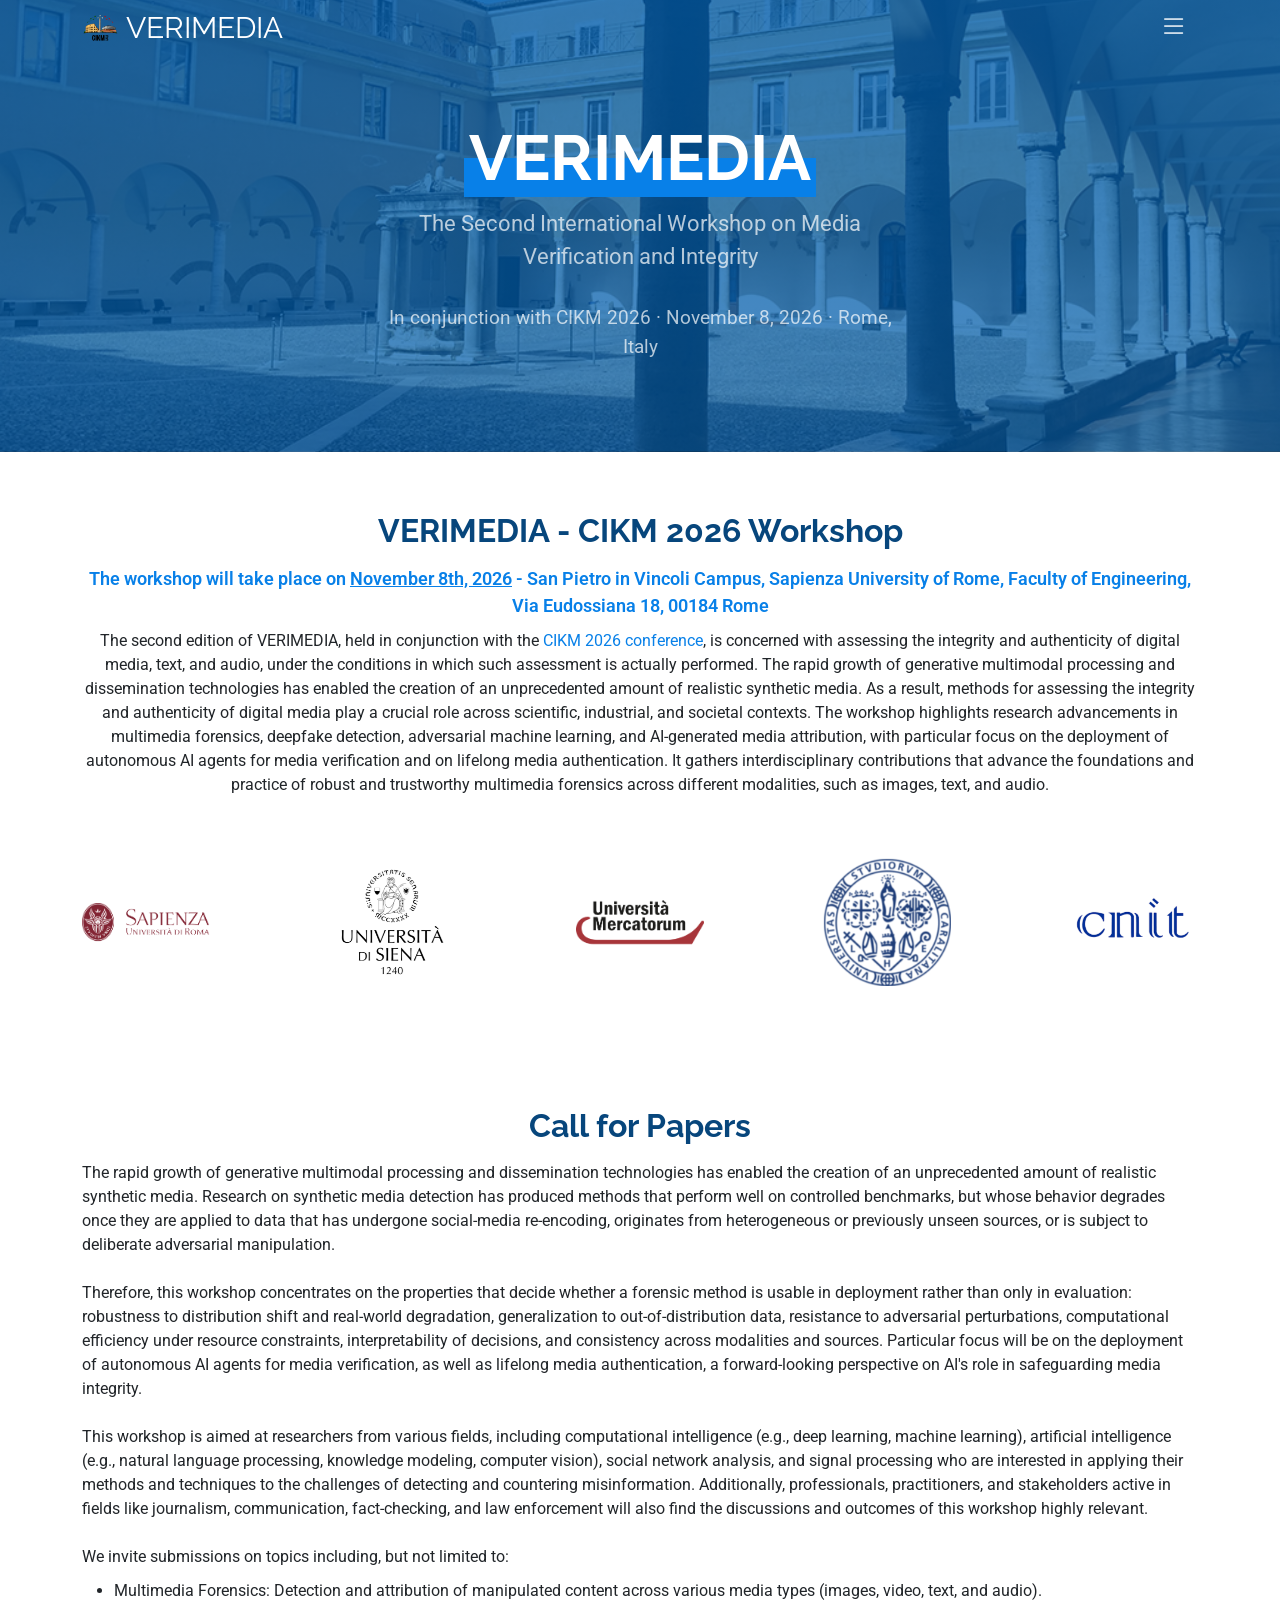
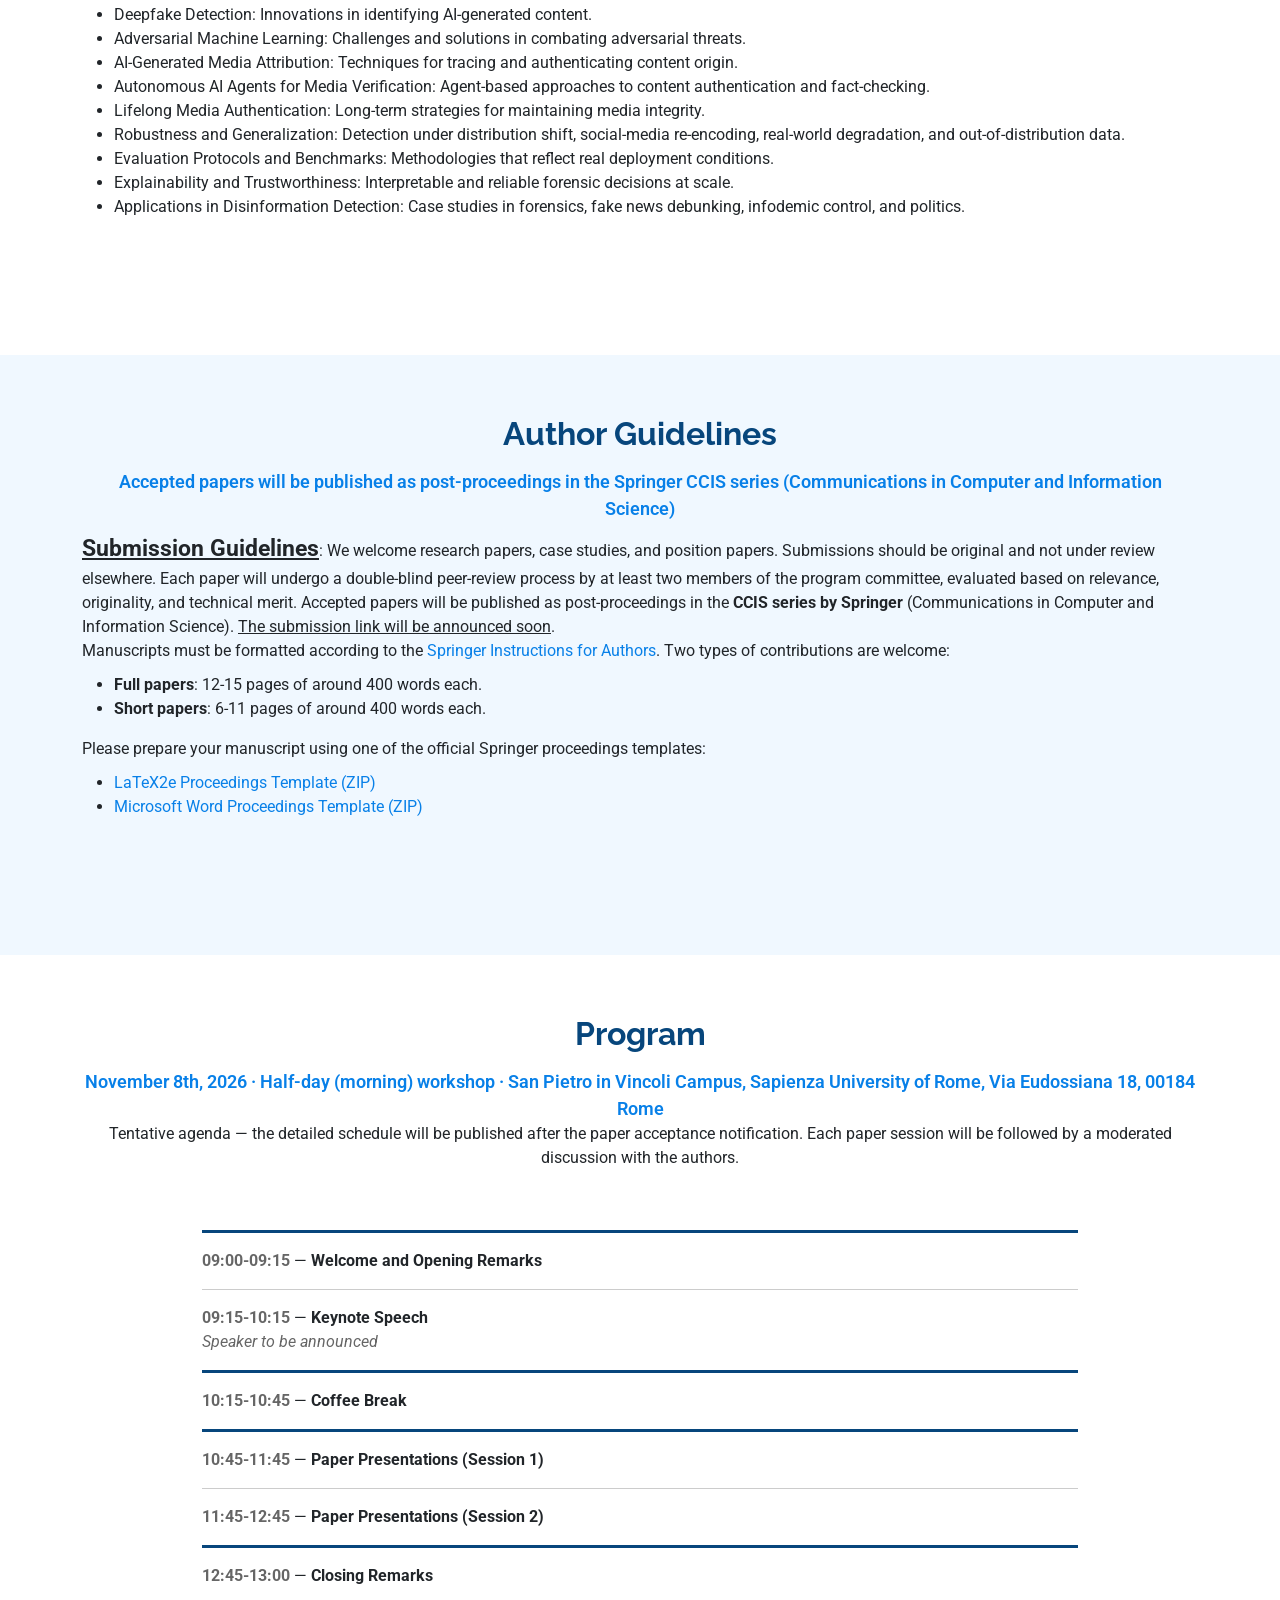
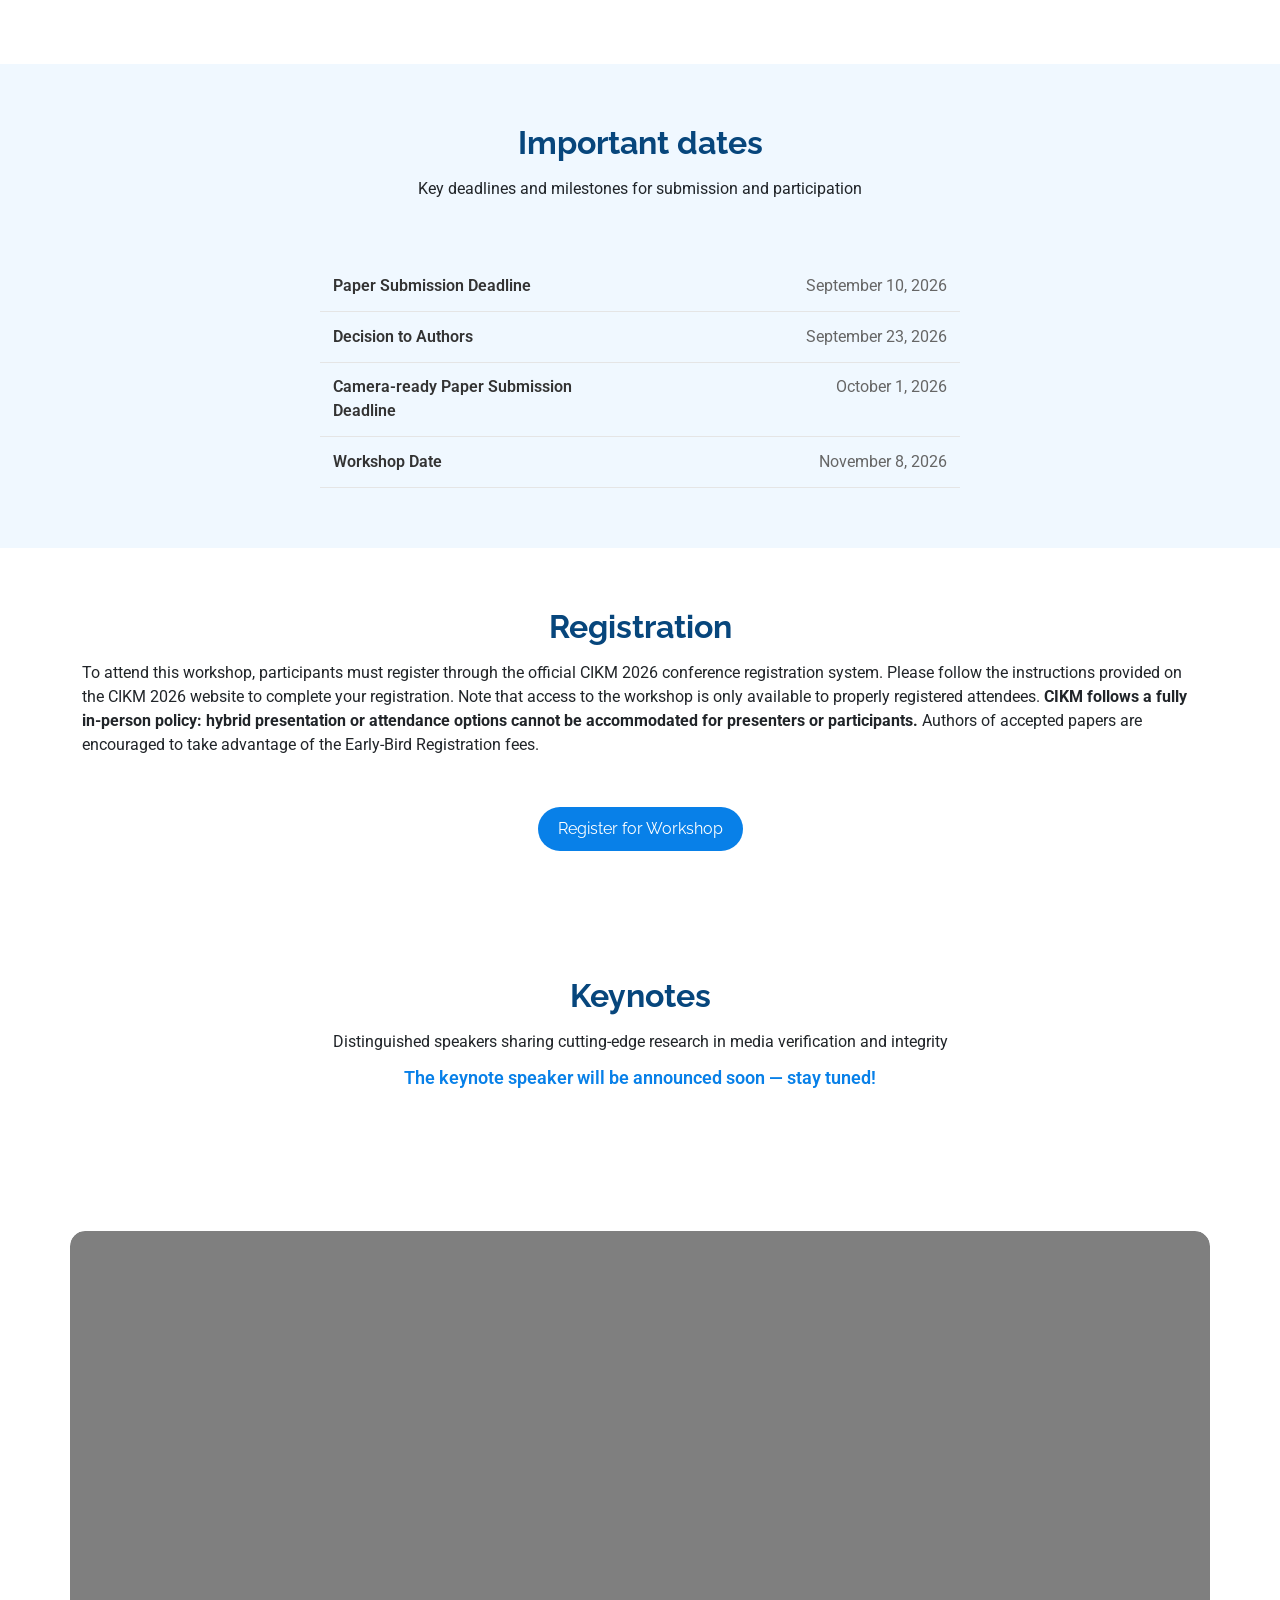
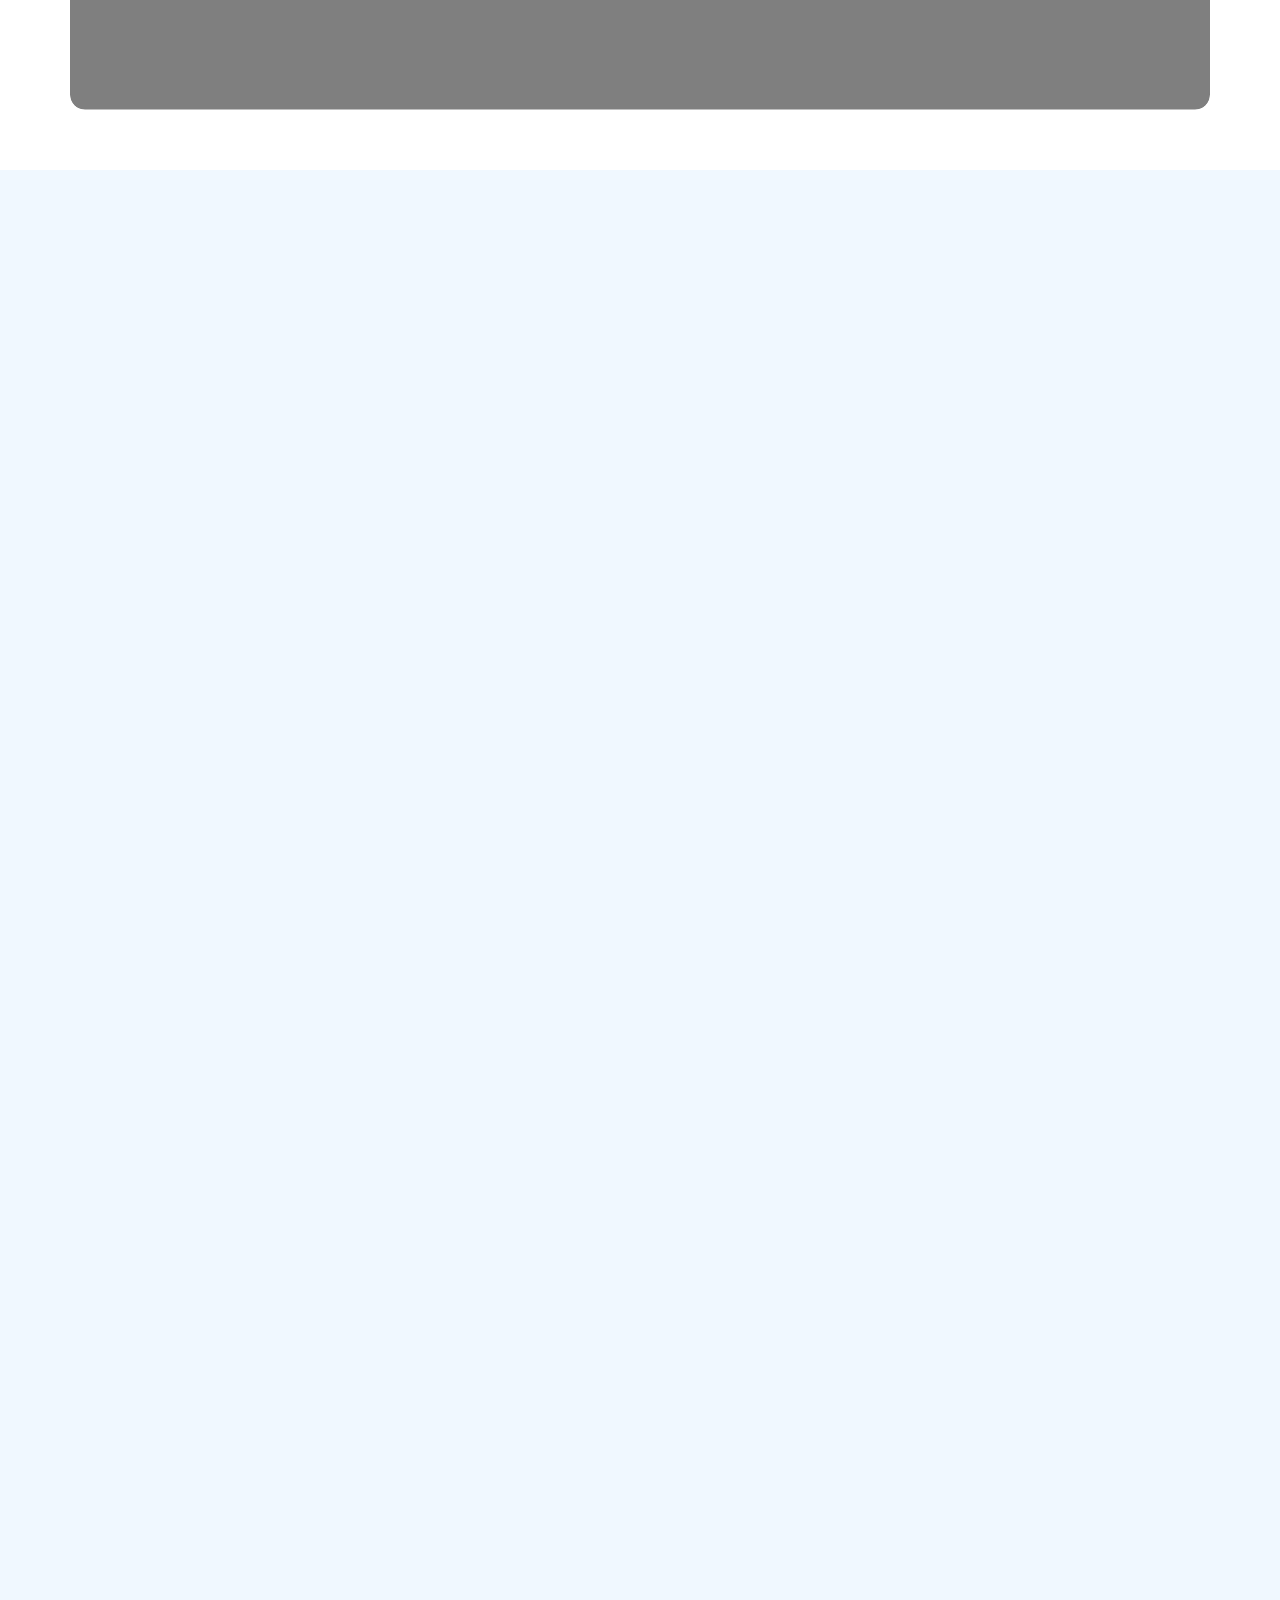
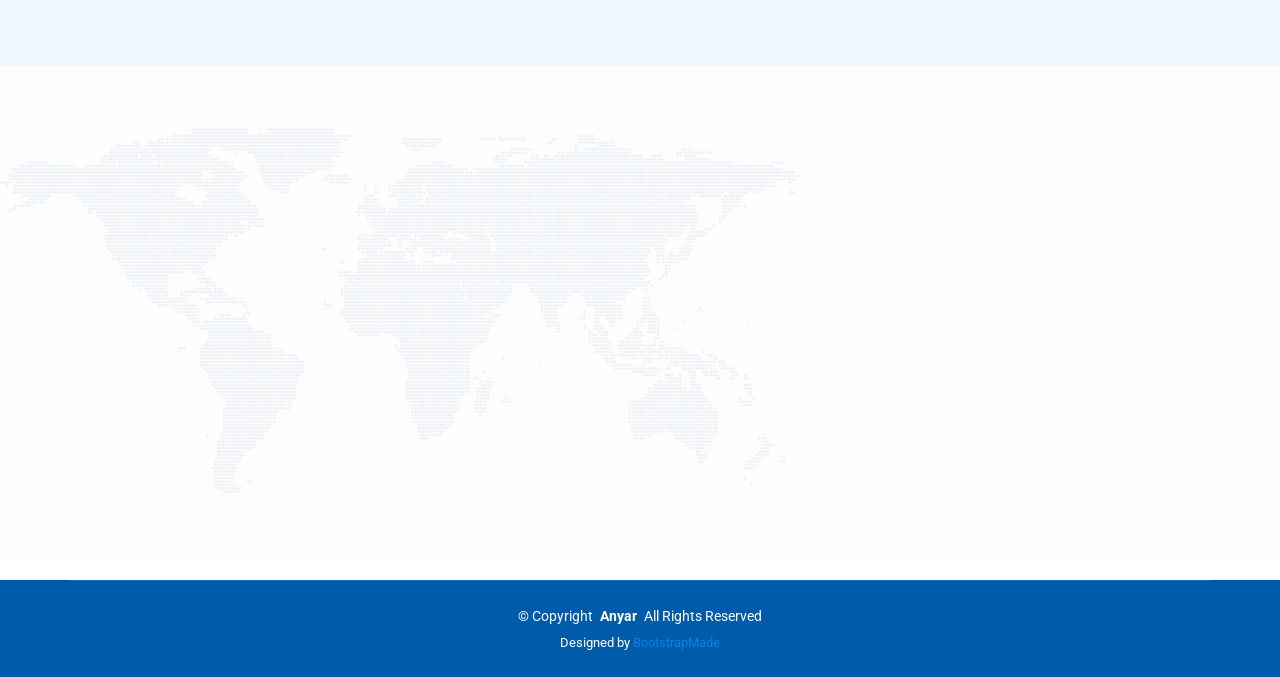
<file: index.html>
<!DOCTYPE html>
<html lang="en">

<head>
  <meta charset="utf-8">
  <meta content="width=device-width, initial-scale=1.0" name="viewport">
  <title>VERIMEDIA - CIKM 2026</title>
  <meta name="description" content="VERIMEDIA: The Second International Workshop on Media Verification and Integrity, held in conjunction with CIKM 2026, Rome, Italy - November 8, 2026">
  <meta name="keywords" content="media verification, media integrity, deepfake detection, adversarial attacks, explainable AI, multimedia forensics, CIKM 2026">

  <!-- Favicons -->
  <link href="assets/img/cikm_icon.png" rel="icon">
  <link href="assets/img/cikm_icon.png" rel="apple-touch-icon">

  <!-- Fonts -->
  <link href="https://fonts.googleapis.com" rel="preconnect">
  <link href="https://fonts.gstatic.com" rel="preconnect" crossorigin>
  <link href="https://fonts.googleapis.com/css2?family=Roboto:ital,wght@0,100;0,300;0,400;0,500;0,700;0,900;1,100;1,300;1,400;1,500;1,700;1,900&family=Poppins:ital,wght@0,100;0,200;0,300;0,400;0,500;0,600;0,700;0,800;0,900;1,100;1,200;1,300;1,400;1,500;1,600;1,700;1,800;1,900&family=Raleway:ital,wght@0,100;0,200;0,300;0,400;0,500;0,600;0,700;0,800;0,900;1,100;1,200;1,300;1,400;1,500;1,600;1,700;1,800;1,900&display=swap" rel="stylesheet">

  <!-- Vendor CSS Files -->
  <link href="assets/vendor/bootstrap/css/bootstrap.min.css" rel="stylesheet">
  <link href="assets/vendor/bootstrap-icons/bootstrap-icons.css" rel="stylesheet">
  <link href="assets/vendor/aos/aos.css" rel="stylesheet">
  <link href="assets/vendor/swiper/swiper-bundle.min.css" rel="stylesheet">
  <link href="assets/vendor/glightbox/css/glightbox.min.css" rel="stylesheet">

  <!-- Main CSS File -->
  <link href="assets/css/main.css" rel="stylesheet">
  <!-- CSS Swiper -->
  <link href="assets/vendor/swiper/swiper-bundle.min.css" rel="stylesheet">

  <!-- JS Swiper -->
  <script src="assets/vendor/swiper/swiper-bundle.min.js"></script>
  <!-- =======================================================
  * Template Name: Anyar
  * Template URL: https://bootstrapmade.com/anyar-free-multipurpose-one-page-bootstrap-theme/
  * Updated: Aug 07 2024 with Bootstrap v5.3.3
  * Author: BootstrapMade.com
  * License: https://bootstrapmade.com/license/
  ======================================================== -->
</head>

<body class="index-page">

  <header id="header" class="header d-flex align-items-center fixed-top">
    <div class="container position-relative d-flex align-items-center justify-content-between">

      <a href="index.html" class="logo d-flex align-items-center me-auto me-xxl-0">
        <!-- Uncomment the line below if you also wish to use an image logo -->
        <img src="assets/img/cikm_icon.png" alt="CIKM 2026">
        <h1 class="sitename">VERIMEDIA</h1>
      </a>

      <nav id="navmenu" class="navmenu">
        <ul>
          <li><a href="#hero" class="active">Home</a></li>
          <li><a href="#call-for-papers">Call for Papers</a></li>
          <li><a href="#author-guidelines">Author Guidelines</a></li>
          <li><a href="#program">Program</a></li>
          <li><a href="#important_dates">Important Dates</a></li>
          <li><a href="#registration">Registration</a></li>
          <li><a href="#team">Commitee</a></li>
          <li><a href="#contact">Contacts</a></li>
          <li class="dropdown"><a href="#"><span>Past Editions</span> <i class="bi bi-chevron-down toggle-dropdown"></i></a>
            <ul>
              <li><a href="ijcnn2025.html">VERIMEDIA @ IJCNN 2025</a></li>
            </ul>
          </li>
        </ul>
        <i class="mobile-nav-toggle d-xxl-none bi bi-list"></i>
      </nav>

      <!-- <div class="header-social-links">
        <a href="https://cikm2026.diag.uniroma1.it/" class="twitter"><i class="bi bi-globe"></i></a>
      </div> -->

    </div>
  </header>

  <main class="main">

    <!-- Hero Section -->
    <section id="hero" class="hero section dark-background" style="background: linear-gradient(rgba(0, 92, 171, 0.8), rgba(0, 92, 171, 0.7)), url('assets/img/cimk_bg_home.jpg'); background-size: cover; background-position: center;">
      <div class="container">
        <div class="row justify-content-center">
          <div class="col-lg-6 text-center" data-aos="fade-up" data-aos-delay="100">
            <h2 style="font-size: clamp(2.5rem, 5vw, 4rem);"><span class="underlight">VERIMEDIA</span></h2>
            <p style="font-size: clamp(1.2rem, 2.5vw, 1.4rem)">The Second International Workshop on Media Verification and Integrity</p>
            <p style="font-size: clamp(1rem, 2vw, 1.2rem)">In conjunction with CIKM 2026 · November 8, 2026 · Rome, Italy</p>
          </div>
        </div>
      </div>
    </section><!-- /Hero Section -->

    <!-- About Section -->
    <section id="home" class="home section">
      <!-- Section Title -->
      <div class="container section-title" data-aos="fade-up">
        <h2>VERIMEDIA - CIKM 2026 Workshop</h2>
        <p style="font-size: 18px; font-weight: 600; color: var(--accent-color); margin-top: 10px; margin-bottom: 10px;">
          The workshop will take place on <u>November 8th, 2026</u> - San Pietro in Vincoli Campus, Sapienza University of Rome, Faculty of Engineering, Via Eudossiana 18, 00184 Rome
        </p>
        <p>The second edition of VERIMEDIA, held in conjunction with the <a href="https://cikm2026.diag.uniroma1.it/">CIKM 2026 conference</a>, is concerned with assessing the integrity and
          authenticity of digital media, text, and audio, under the conditions in which such assessment is actually performed. The rapid growth of generative multimodal processing and
          dissemination technologies has enabled the creation of an unprecedented amount of realistic synthetic media. As a result, methods for assessing the integrity and authenticity
          of digital media play a crucial role across scientific, industrial, and societal contexts. The workshop highlights research advancements in multimedia forensics, deepfake
          detection, adversarial machine learning, and AI-generated media attribution, with particular focus on the deployment of autonomous AI agents for media verification and on
          lifelong media authentication. It gathers interdisciplinary contributions that advance the foundations and practice of robust and trustworthy multimedia forensics across
          different modalities, such as images, text, and audio.</p>
      </div><!-- End Section Title -->

      <div class="container">
          <div class="swiper" data-aos="fade-up" data-aos-duration="500">
            <div class="swiper-wrapper align-items-center">
              <div class="swiper-slide"><img src="assets/img/0_sap.png" class="img-fluid" alt=""></div>
              <div class="swiper-slide"><img src="assets/img/3_unisi.jpg" class="img-fluid" alt=""></div>
              <div class="swiper-slide"><img src="assets/img/6_unimec.png" class="img-fluid" alt=""></div>
              <div class="swiper-slide"><img src="assets/img/9_unicag.png" class="img-fluid" alt=""></div>
              <div class="swiper-slide"><img src="assets/img/10_cnit.png" class="img-fluid" alt=""></div>
              <div class="swiper-slide"><img src="assets/img/4_unicat.png" class="img-fluid" alt=""></div>
            </div>
          </div>
      </div>

    </section><!-- /Clients Section -->

    <section id="call-for-papers" class="about section">
      <!-- Section Title -->
      <div class="container section-title" data-aos="fade-up">
        <h2>Call for Papers</h2>
        <p style="text-align: left;">The rapid growth of generative multimodal processing and dissemination technologies has enabled the creation of an unprecedented amount of realistic
          synthetic media. Research on synthetic media detection has produced methods that perform well on controlled benchmarks, but whose behavior degrades once they are applied to
          data that has undergone social-media re-encoding, originates from heterogeneous or previously unseen sources, or is subject to deliberate adversarial manipulation. <br><br>

          Therefore, this workshop concentrates on the properties that decide whether a forensic method is usable in deployment rather than only in evaluation: robustness to
          distribution shift and real-world degradation, generalization to out-of-distribution data, resistance to adversarial perturbations, computational efficiency under resource
          constraints, interpretability of decisions, and consistency across modalities and sources. Particular focus will be on the deployment of autonomous AI agents for media
          verification, as well as lifelong media authentication, a forward-looking perspective on AI's role in safeguarding media integrity. <br><br>

          This workshop is aimed at researchers from various fields, including computational intelligence (e.g., deep learning, machine learning), artificial intelligence (e.g., natural
          language processing, knowledge modeling, computer vision), social network analysis, and signal processing who are interested in applying their methods and techniques to the
          challenges of detecting and countering misinformation. Additionally, professionals, practitioners, and stakeholders active in fields like journalism, communication,
          fact-checking, and law enforcement will also find the discussions and outcomes of this workshop highly relevant. <br><br>

        </p>
        <p style="text-align: left; margin-bottom: 10px;">
          We invite submissions on topics including, but not limited to:
        </p>
        <p>
          <ul style="text-align: left;">
            <li>Multimedia Forensics: Detection and attribution of manipulated content across various media types (images, video, text, and audio).</li>
            <li>Deepfake Detection: Innovations in identifying AI-generated content.</li>
            <li>Adversarial Machine Learning: Challenges and solutions in combating adversarial threats.</li>
            <li>AI-Generated Media Attribution: Techniques for tracing and authenticating content origin.</li>
            <li>Autonomous AI Agents for Media Verification: Agent-based approaches to content authentication and fact-checking.</li>
            <li>Lifelong Media Authentication: Long-term strategies for maintaining media integrity.</li>
            <li>Robustness and Generalization: Detection under distribution shift, social-media re-encoding, real-world degradation, and out-of-distribution data.</li>
            <li>Evaluation Protocols and Benchmarks: Methodologies that reflect real deployment conditions.</li>
            <li>Explainability and Trustworthiness: Interpretable and reliable forensic decisions at scale.</li>
            <li>Applications in Disinformation Detection: Case studies in forensics, fake news debunking, infodemic control, and politics.</li>
          </ul>
        </p>
      </div><!-- End Section Title -->
    </section><!-- /Clients Section -->

    <section id="author-guidelines" class="about section light-background">
      <!-- Section Title -->
      <div class="container section-title" data-aos="fade-up">
        <h2>Author Guidelines</h2>
        <p style="font-size: 18px; font-weight: 600; color: var(--accent-color); margin-top: 10px; margin-bottom: 10px;">
          Accepted papers will be published as post-proceedings in the Springer <a href="https://www.springer.com/series/7899" target="_blank">CCIS series</a> (Communications in Computer and Information Science)
        </p>

        <p style="text-align: left;">
          <span style="font-size: 23px;"><b><u>Submission Guidelines</u></b></span>: We welcome research papers, case studies, and position papers. Submissions should be original and
          not under review elsewhere. Each paper will undergo a double-blind peer-review process by at least two members of the program committee, evaluated based on relevance,
          originality, and technical merit. Accepted papers will be published as post-proceedings in the <b>CCIS series by Springer</b> (Communications in Computer and Information Science).
          <u>The submission link will be announced soon</u>.
        </p>

        <p style="text-align: left; margin-bottom: 10px;">
          Manuscripts must be formatted according to the <a href="https://cms-resources.apps.public.k8s.springernature.io/springer-cms/rest/v1/content/27852130/data/Instructions%20for%20Authors%20PDF" target="_blank">Springer Instructions for Authors</a>. Two types of contributions are welcome:
        </p>
        <p>
          <ul style="text-align: left;">
            <li><b>Full papers</b>: 12-15 pages of around 400 words each.</li>
            <li><b>Short papers</b>: 6-11 pages of around 400 words each.</li>
          </ul>
        </p>

        <p style="text-align: left; margin-bottom: 10px;">
          Please prepare your manuscript using one of the official Springer proceedings templates:
        </p>
        <p>
          <ul style="text-align: left;">
            <li><a href="https://cms-resources.apps.public.k8s.springernature.io/springer-cms/rest/v1/content/27851904/data/LaTeX2e%20Proceedings%20Template%20ZIP" target="_blank">LaTeX2e Proceedings Template (ZIP)</a></li>
            <li><a href="https://cms-resources.apps.public.k8s.springernature.io/springer-cms/rest/v1/content/27852136/data/Microsoft%20Word%20Proceedings%20Template%20ZIP" target="_blank">Microsoft Word Proceedings Template (ZIP)</a></li>
          </ul>
        </p>
      </div><!-- End Section Title -->
    </section><!-- /Author Guidelines Section -->

    <section id="program" class="section">
      <div class="container section-title" data-aos="fade-up">
        <h2>Program</h2>
        <p style="font-size: 18px; font-weight: 600; color: var(--accent-color); margin-top: 10px;">
          November 8th, 2026 · Half-day (morning) workshop · San Pietro in Vincoli Campus, Sapienza University of Rome, Via Eudossiana 18, 00184 Rome
        </p>
        <p>Tentative agenda — the detailed schedule will be published after the paper acceptance notification. Each paper session will be followed by a moderated discussion with the authors.</p>
      </div>

      <div class="container" data-aos="fade-up" style="max-width: 900px; margin: 0 auto;">
        <!-- Row -->
        <div style="border-top: 3px solid var(--heading-color); padding: 16px 0;">
          <strong style="color: #666;">09:00-09:15</strong> — <strong>Welcome and Opening Remarks</strong>
        </div>

        <div style="border-top: 1px solid #ccc; padding: 16px 0;">
          <strong style="color: #666;">09:15-10:15</strong> — <strong>Keynote Speech</strong><br>
          <span class="speakers">Speaker to be announced</span>
        </div>

        <div style="border-top: 3px solid var(--heading-color); padding: 16px 0;">
          <strong style="color: #666;">10:15-10:45</strong> — <strong>Coffee Break</strong>
        </div>

        <div style="border-top: 3px solid var(--heading-color); padding: 16px 0;">
          <strong style="color: #666;">10:45-11:45</strong> — <strong>Paper Presentations (Session 1)</strong>
        </div>

        <div style="border-top: 1px solid #ccc; padding: 16px 0;">
          <strong style="color: #666;">11:45-12:45</strong> — <strong>Paper Presentations (Session 2)</strong>
        </div>

        <div style="border-top: 3px solid var(--heading-color); padding: 16px 0;">
          <strong style="color: #666;">12:45-13:00</strong> — <strong>Closing Remarks</strong>
        </div>
      </div>
    </section>

    <section id="important_dates" class="services section light-background">

      <!-- Section Title -->
      <div class="container section-title" data-aos="fade-up">
        <h2>Important dates</h2>
        <p>Key deadlines and milestones for submission and participation</p>
      </div><!-- End Section Title -->

      <div class="dates-container">
        <table class="important-dates" data-aos="fade-up">
          <tr>
            <td class="title">Paper Submission Deadline</td>
            <td class="time">September 10, 2026</td>
          </tr>
          <tr>
            <td class="title">Decision to Authors</td>
            <td class="time">September 23, 2026</td>
          </tr>
          <tr>
            <td class="title">Camera-ready Paper Submission Deadline</td>
            <td class="time">October 1, 2026</td>
          </tr>
          <tr>
            <td class="title">Workshop Date</td>
            <td class="time">November 8, 2026</td>
          </tr>
        </table>
      </div>
    </section><!-- /Services Section -->

    <section id="registration" class="about section">
      <!-- Section Title -->
      <div class="container section-title-d" data-aos="fade-up">
        <h2>Registration</h2>
        <p style="text-align: left;">
          To attend this workshop, participants must register through the official CIKM 2026 conference registration system. Please follow the instructions provided on the CIKM 2026 website to complete your registration. Note that access to the workshop is only available to properly registered attendees. <b>CIKM follows a fully in-person policy: hybrid presentation or attendance options cannot be accommodated for presenters or participants.</b> Authors of accepted papers are encouraged to take advantage of the Early-Bird Registration fees.
        </p>
        <a href="https://cikm2026.diag.uniroma1.it/registration/" target="_blank" class="workshop-btn">Register for Workshop</a>
      </div><!-- End Section Title -->
    </section><!-- /Clients Section -->

    <section id="keynotes" class="keynotes section light-background less-padding">
      <!-- Section Title -->
      <div class="container section-title" data-aos="fade-up">
        <h2>Keynotes</h2>
        <p>Distinguished speakers sharing cutting-edge research in media verification and integrity</p>
        <p style="font-size: 18px; font-weight: 600; color: var(--accent-color); margin-top: 10px;">
          The keynote speaker will be announced soon — stay tuned!
        </p>
      </div><!-- End Section Title -->
    </section>

    <!-- Call To Action Section -->
    <section id="call-to-action" class="call-to-action section dark-background">

      <div class="container">
        <img src="assets/img/call_for_paper.jpg" alt="">
        <div class="content row justify-content-center" data-aos="zoom-in" data-aos-delay="100">
          <div class="col-xl-10">
            <div class="text-center">
              <a class="pulsating-play-btn"></a>
              <h3>Submission</h3>
              <p>The VERIMEDIA workshop 2026 is organized as part of the workshops track of the ACM International Conference on Information and Knowledge Management (CIKM 2026). We kindly remind authors that at least one representative for each accepted submission must register and be present at the workshop to deliver the presentation.</p>
              <a class="cta-btn" href="#call-for-papers">Submission link coming soon</a>
            </div>
          </div>
        </div>
      </div>

    </section><!-- /Call To Action Section -->

    <!-- Team Section -->
    <section id="team" class="team section light-background">

      <!-- Section Title -->
      <div class="container section-title" data-aos="fade-up">
        <h2>Commitee</h2>
        <p>Meet the experts driving the VERIMEDIA workshop</p>
      </div><!-- End Section Title -->

      <div class="container">

        <div class="row gy-4">

          <div class="col-lg-6" data-aos="fade-up" data-aos-delay="100">
            <div class="team-member d-flex align-items-start">
              <div class="pic"><img src="assets/img/mauro_bani.jpg" class="img-fluid" alt=""></div>
              <div class="member-info">
                <h4>Mauro Barni</h4>
                <span>General Chair</span>
                <p>University of Siena, Italy</p>
                <div class="social">
                  <a href="https://docenti.unisi.it/it/barni"> <i class="bi bi-globe"></i> </a>
                </div>
              </div>
            </div>
          </div><!-- End Team Member -->

          <div class="col-lg-6" data-aos="fade-up" data-aos-delay="200">
            <div class="team-member d-flex align-items-start">
              <div class="pic"><img src="assets/img/amerini.jpg" class="img-fluid" alt=""></div>
              <div class="member-info">
                <h4>Irene Amerini</h4>
                <span>General Chair</span>
                <p>Sapienza University of Rome, Italy</p>
                <div class="social">
                  <a href="https://www.diag.uniroma1.it/users/irene_amerini"> <i class="bi bi-globe"></i> </a>
                </div>
              </div>
            </div>
          </div><!-- End Team Member -->

          <div class="col-lg-6" data-aos="fade-up" data-aos-delay="300">
            <div class="team-member d-flex align-items-start">
              <div class="pic"><img src="assets/img/Marcialis.jpg" class="img-fluid" alt=""></div>
              <div class="member-info">
                <h4>Gian Luca Marcialis</h4>
                <span>Technical Program Chair</span>
                <p>University of Cagliari, Italy</p>
                <div class="social">
                  <a href="https://web.unica.it/unica/en/ateneo_s07_ss01_sss01.page?contentId=SHD30551"> <i class="bi bi-globe"></i> </a>
                </div>
              </div>
            </div>
          </div><!-- End Team Member -->

          <div class="col-lg-6" data-aos="fade-up" data-aos-delay="400">
            <div class="team-member d-flex align-items-start">
              <div class="pic"><img src="assets/img/Caldelli.jpg" class="img-fluid" alt=""></div>
              <div class="member-info">
                <h4>Roberto Caldelli</h4>
                <span>Technical Program Chair</span>
                <p>CNIT and Universitas Mercatorum, Italy</p>
                <div class="social">
                  <a href="https://www.unimercatorum.it/docenti/roberto-caldelli"> <i class="bi bi-globe"></i> </a>
                </div>
              </div>
            </div>
          </div><!-- End Team Member -->

          <div class="col-lg-6" data-aos="fade-up" data-aos-delay="100">
            <div class="team-member d-flex align-items-start">
              <div class="pic"><img src="assets/img/battiato.jpg" class="img-fluid" alt=""></div>
              <div class="member-info">
                <h4>Sebastiano Battiato</h4>
                <span>Technical Program Chair</span>
                <p>University of Catania, Italy</p>
                <div class="social">
                  <a href="https://web.dmi.unict.it/docenti/sebastiano.battiato"><i class="bi bi-globe"></i></a>
                </div>
              </div>
            </div>
          </div><!-- End Team Member -->

          <div class="col-lg-6" data-aos="fade-up" data-aos-delay="100">
            <div class="team-member d-flex align-items-start">
              <div class="pic"><img src="assets/img/cirillo.jpg" class="img-fluid" alt=""></div>
              <div class="member-info">
                <h4>Lorenzo Cirillo</h4>
                <span>Technical Program Chair</span>
                <p>Sapienza University of Rome, Italy</p>
                <div class="social">
                  <a href="https://www.diag.uniroma1.it/users/lorenzo_cirillo"><i class="bi bi-globe"></i></a>
                </div>
              </div>
            </div>
          </div><!-- End Team Member -->

          <div class="col-lg-6" data-aos="fade-up" data-aos-delay="200">
            <div class="team-member d-flex align-items-start">
              <div class="pic"><img src="assets/img/schiavella.jpg" class="img-fluid" alt=""></div>
              <div class="member-info">
                <h4>Claudio Schiavella</h4>
                <span>Keynote Chair</span>
                <p>Sapienza University of Rome, Italy</p>
                <div class="social">
                  <a href="https://www.diag.uniroma1.it/users/claudio_schiavella"><i class="bi bi-globe"></i></a>
                </div>
              </div>
            </div>
          </div><!-- End Team Member -->

          <div class="col-lg-6" data-aos="fade-up" data-aos-delay="300">
            <div class="team-member d-flex align-items-start">
              <div class="pic"><img src="assets/img/teglia.jpg" class="img-fluid" alt=""></div>
              <div class="member-info">
                <h4>Simone Teglia</h4>
                <span>Keynote Chair</span>
                <p>Sapienza University of Rome, Italy</p>
                <div class="social">
                  <a href="https://simoneteglia.vercel.app/"><i class="bi bi-globe"></i></a>
                </div>
              </div>
            </div>
          </div><!-- End Team Member -->

          <div class="col-lg-6" data-aos="fade-up" data-aos-delay="400">
            <div class="team-member d-flex align-items-start">
              <div class="pic"><img src="assets/img/bongini.jpeg" class="img-fluid" alt=""></div>
              <div class="member-info">
                <h4>Pietro Bongini</h4>
                <span>Publication Chair</span>
                <p>University of Siena, Italy</p>
                <div class="social">
                  <a href="https://clem.dii.unisi.it/~vipp/pbongini.html"><i class="bi bi-globe"></i></a>
                </div>
              </div>
            </div>
          </div><!-- End Team Member -->

          <div class="col-lg-6 last-item" data-aos="fade-up" data-aos-delay="100">
            <div class="team-member d-flex align-items-start">
              <div class="pic"><img src="assets/img/ciamarra.jpg" class="img-fluid" alt=""></div>
              <div class="member-info">
                <h4>Andrea Ciamarra</h4>
                <span>Publicity Chair</span>
                <p>CNIT, Italy</p>
                <div class="social">
                  <a href="https://www.micc.unifi.it/people/andrea-ciamarra/"><i class="bi bi-globe"></i></a>
                </div>
              </div>
            </div>
          </div><!-- End Team Member -->

        </div>
      </div>

    </section><!-- /Team Section -->



    <!-- Contact Section -->
    <section id="contact" class="contact section" style="padding: 40px 20px;">

      <!-- Section Title -->
      <div class="container section-title section-title-c" data-aos="fade-up" style="padding: 40px 20px;">
        <h2>Contact</h2>
        <p>Get in touch with us for any questions or assistance</p>
      </div><!-- End Section Title -->
        <div class="container position-relative" data-aos="fade-up" data-aos-delay="100">
          <div class="container contact-row" data-aos="fade-up" data-aos-delay="100">
            <div class="contact-item" data-aos="fade-up" data-aos-delay="400" style="width: 80%; max-width: 500px; margin: 0 auto;">
              <i class="bi bi-envelope"></i>
              <h3>Email Us</h3>
              <p>Mauro Barni, University of Siena - <a href="mailto:mauro.barni@unisi.it">mauro.barni@unisi.it</a></p>
              <p>Irene Amerini, Sapienza University of Rome - <a href="mailto:amerini@diag.uniroma1.it">amerini@diag.uniroma1.it</a></p>
            </div>
          </div>
        </div>
      </div>

    </section><!-- /Contact Section -->
    <!-- /Contact Section -->
  </main>

  <footer id="footer" class="footer dark-background">
    <div class="container copyright text-center mt-4">
      <p>© <span>Copyright</span> <strong class="px-1 sitename">Anyar</strong> <span>All Rights Reserved</span></p>
      <div class="credits">
        <!-- All the links in the footer should remain intact. -->
        <!-- You can delete the links only if you've purchased the pro version. -->
        <!-- Licensing information: https://bootstrapmade.com/license/ -->
        <!-- Purchase the pro version with working PHP/AJAX contact form: [buy-url] -->
        Designed by <a href="https://bootstrapmade.com/">BootstrapMade</a>
      </div>
    </div>

  </footer>

  <!-- Scroll Top -->
  <a href="#" id="scroll-top" class="scroll-top d-flex align-items-center justify-content-center"><i class="bi bi-arrow-up-short"></i></a>

  <!-- Preloader -->
  <div id="preloader"></div>

  <!-- Vendor JS Files -->
  <script src="assets/vendor/bootstrap/js/bootstrap.bundle.min.js"></script>
  <script src="assets/vendor/php-email-form/validate.js"></script>
  <script src="assets/vendor/aos/aos.js"></script>
  <script src="assets/vendor/swiper/swiper-bundle.min.js"></script>
  <script src="assets/vendor/glightbox/js/glightbox.min.js"></script>
  <script src="assets/vendor/imagesloaded/imagesloaded.pkgd.min.js"></script>
  <script src="assets/vendor/isotope-layout/isotope.pkgd.min.js"></script>

  <!-- Main JS File -->
  <script src="assets/js/main.js"></script>
  <script>
    document.addEventListener('DOMContentLoaded', function () {
      const swiper = new Swiper('.swiper', {
        loop: true,
        speed: 600,
        autoplay: {
          delay: 3000,
        },
        slidesPerView: 'auto',
        pagination: {
          el: '.swiper-pagination',
          type: 'bullets',
          clickable: true,
        },
        breakpoints: {
          320: { slidesPerView: 2, spaceBetween: 40 },
          480: { slidesPerView: 3, spaceBetween: 60 },
          640: { slidesPerView: 4, spaceBetween: 80 },
          992: { slidesPerView: 5, spaceBetween: 120 },
        },
      });
    });
  </script>


</body>

</html>
</file>
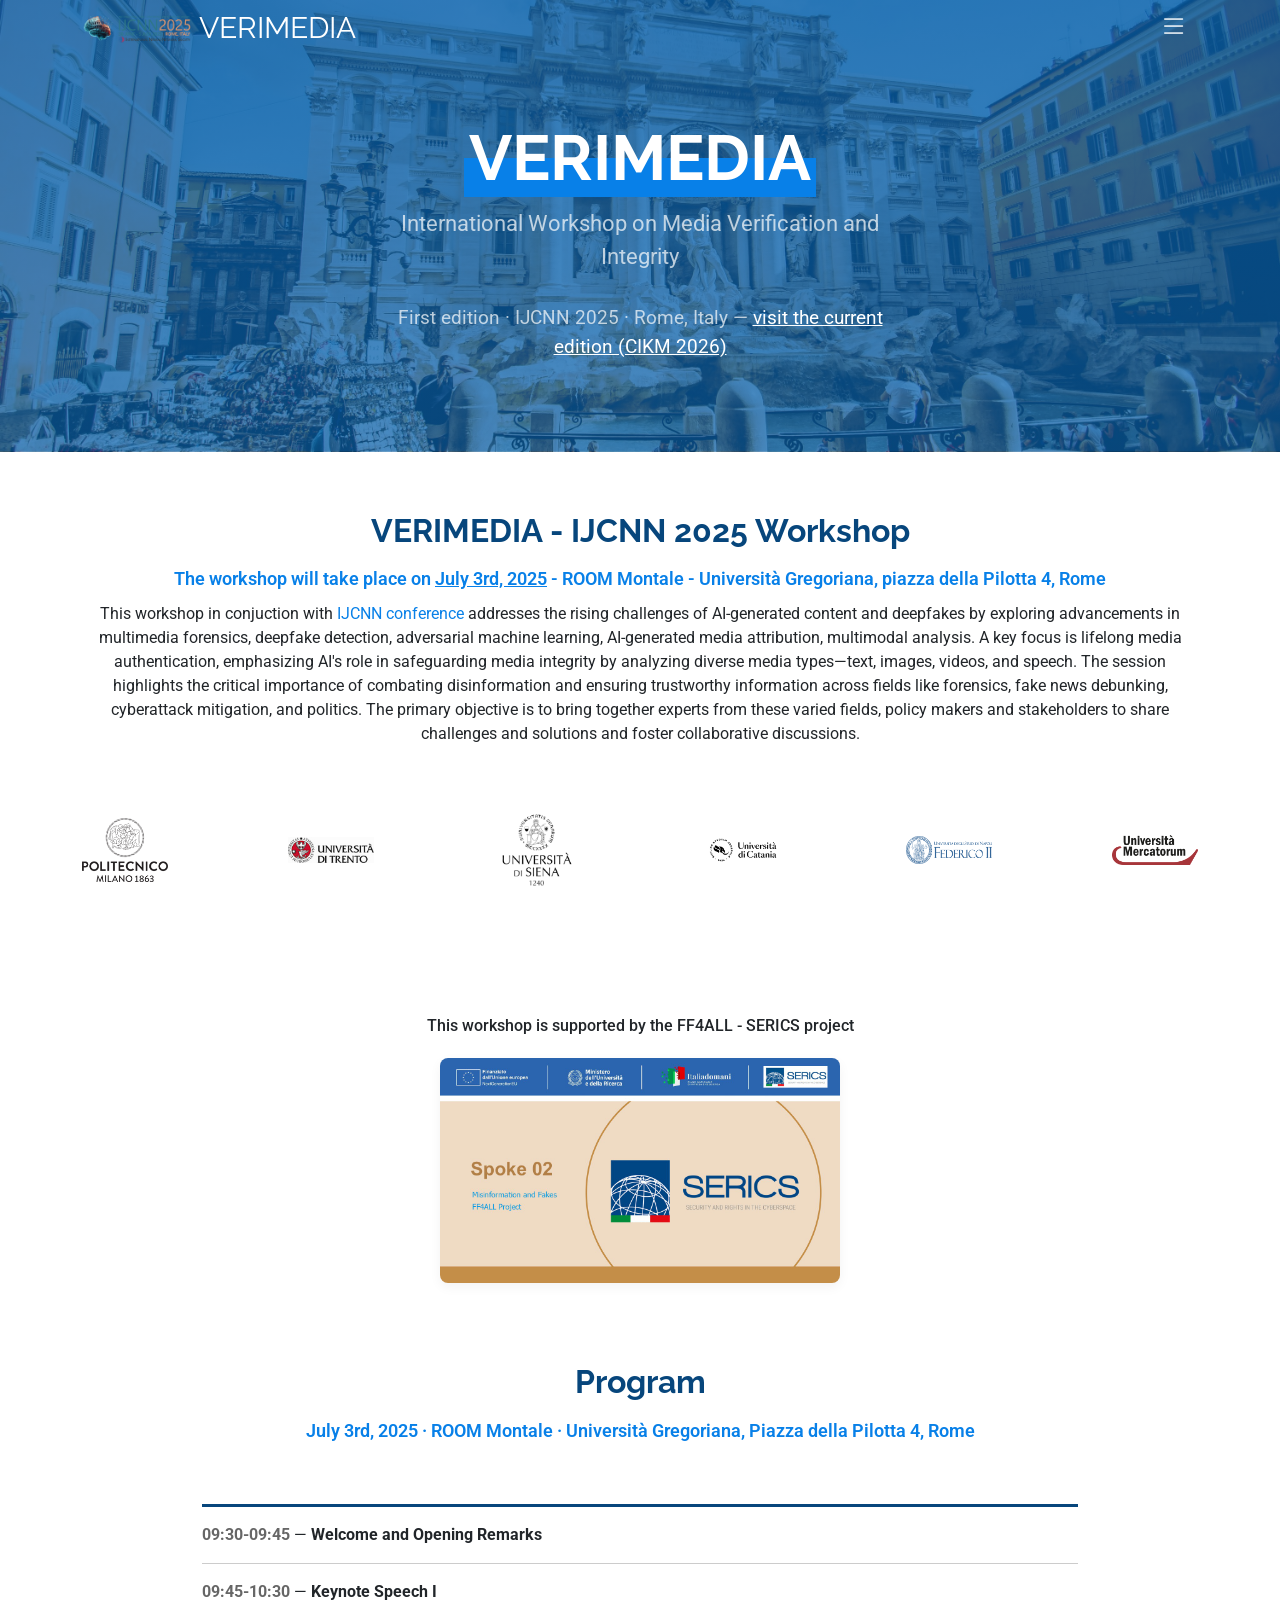
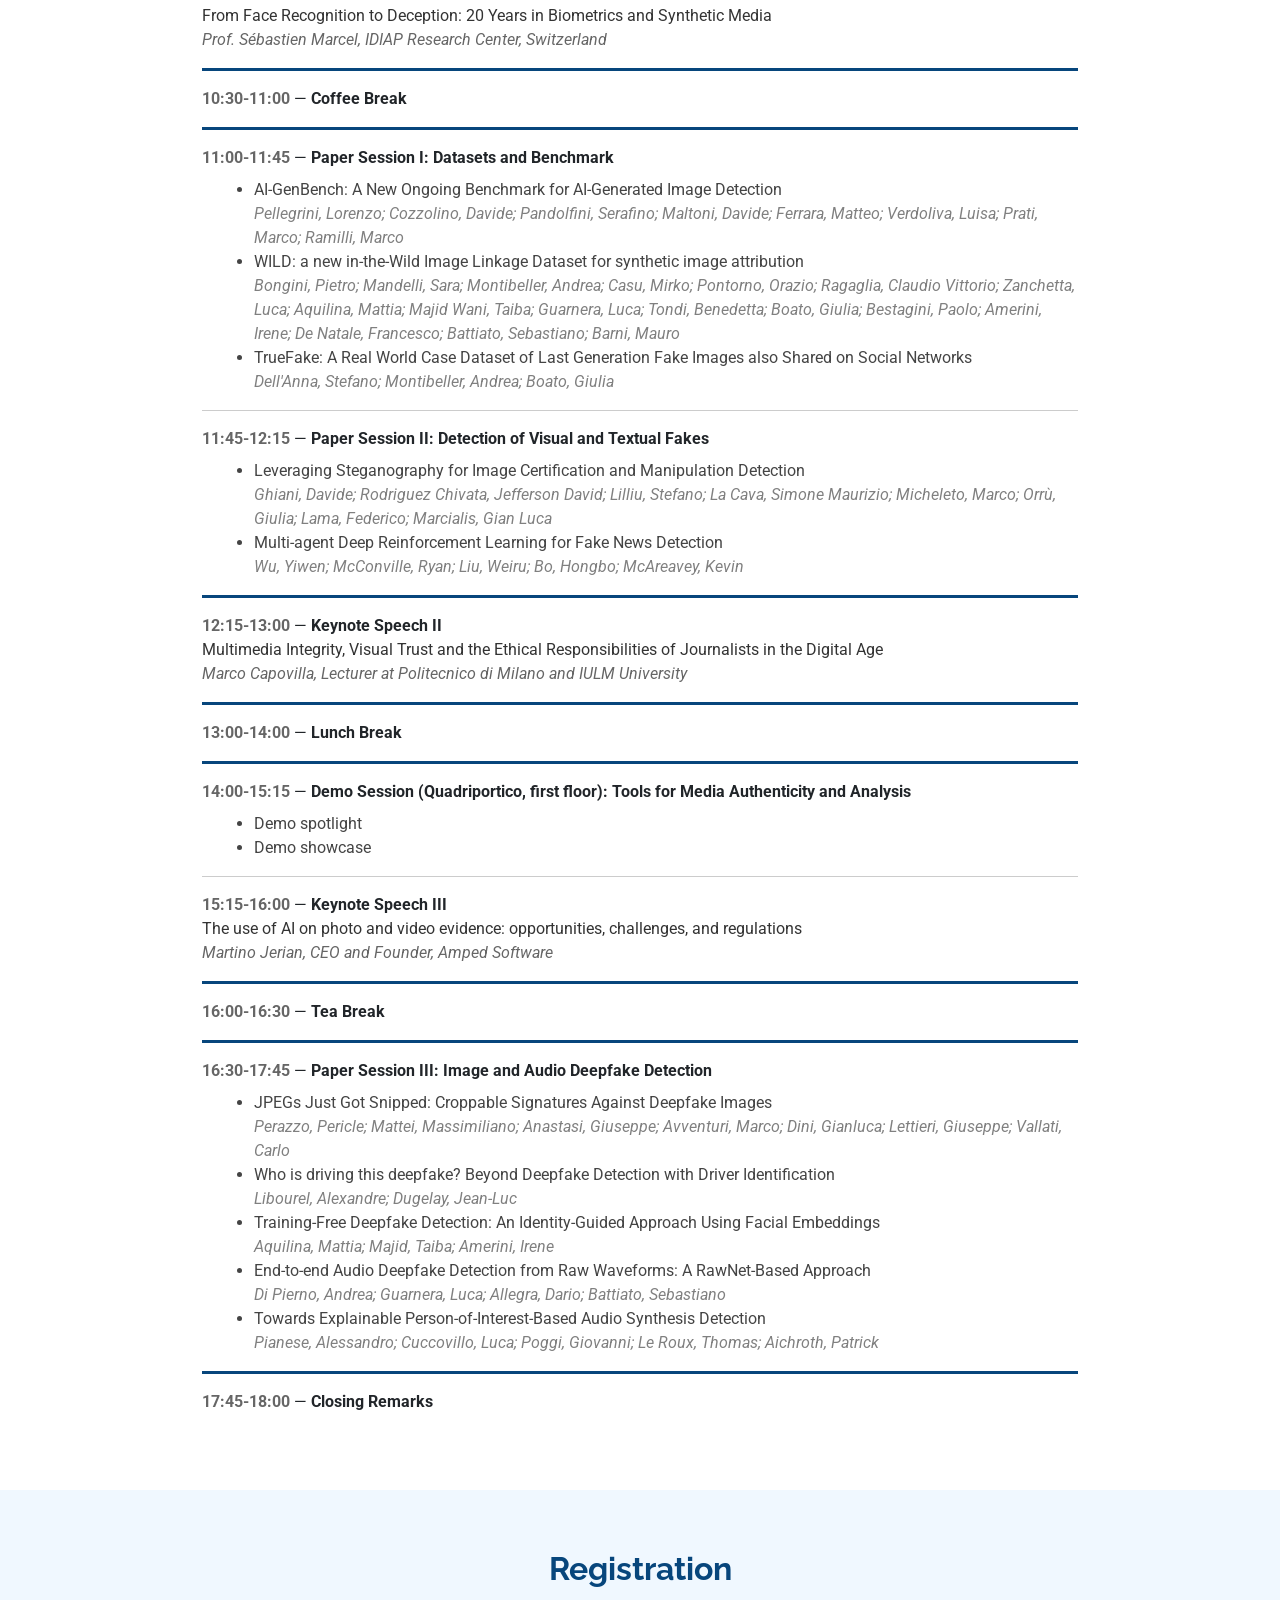
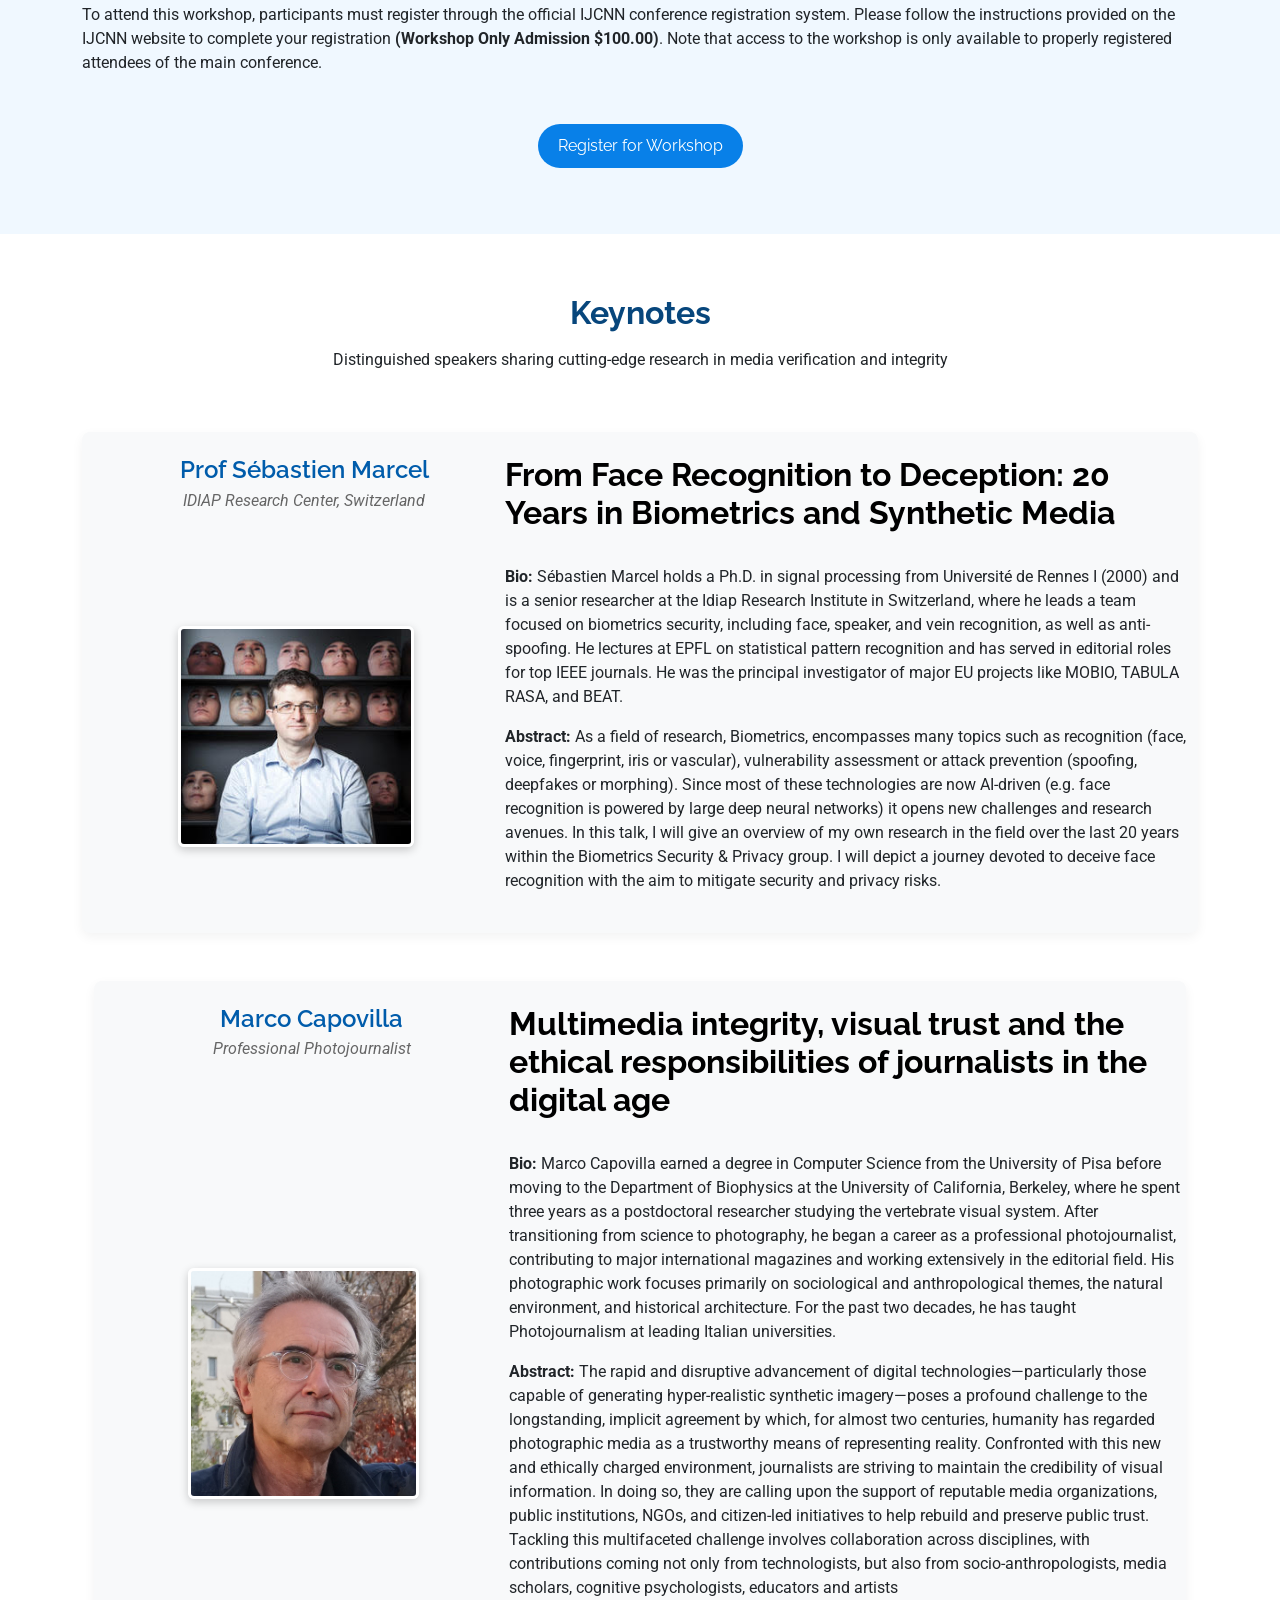
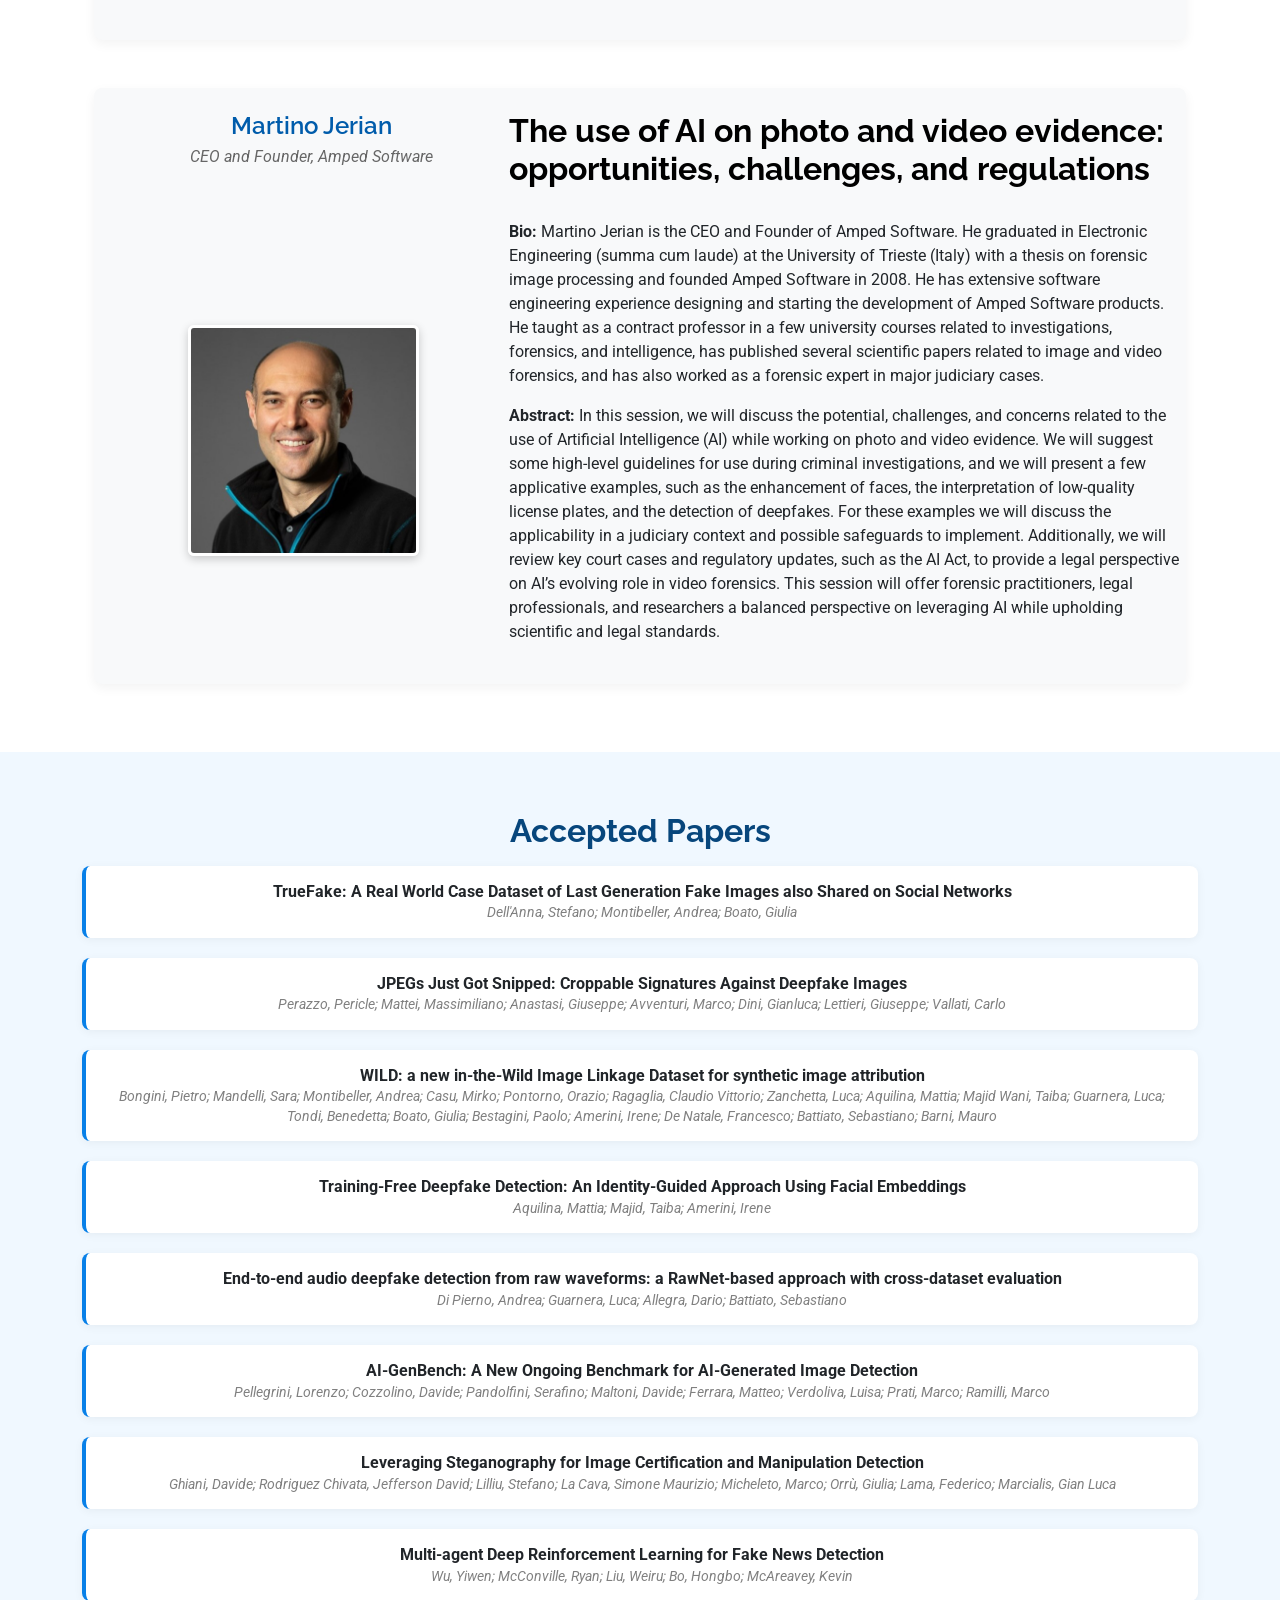
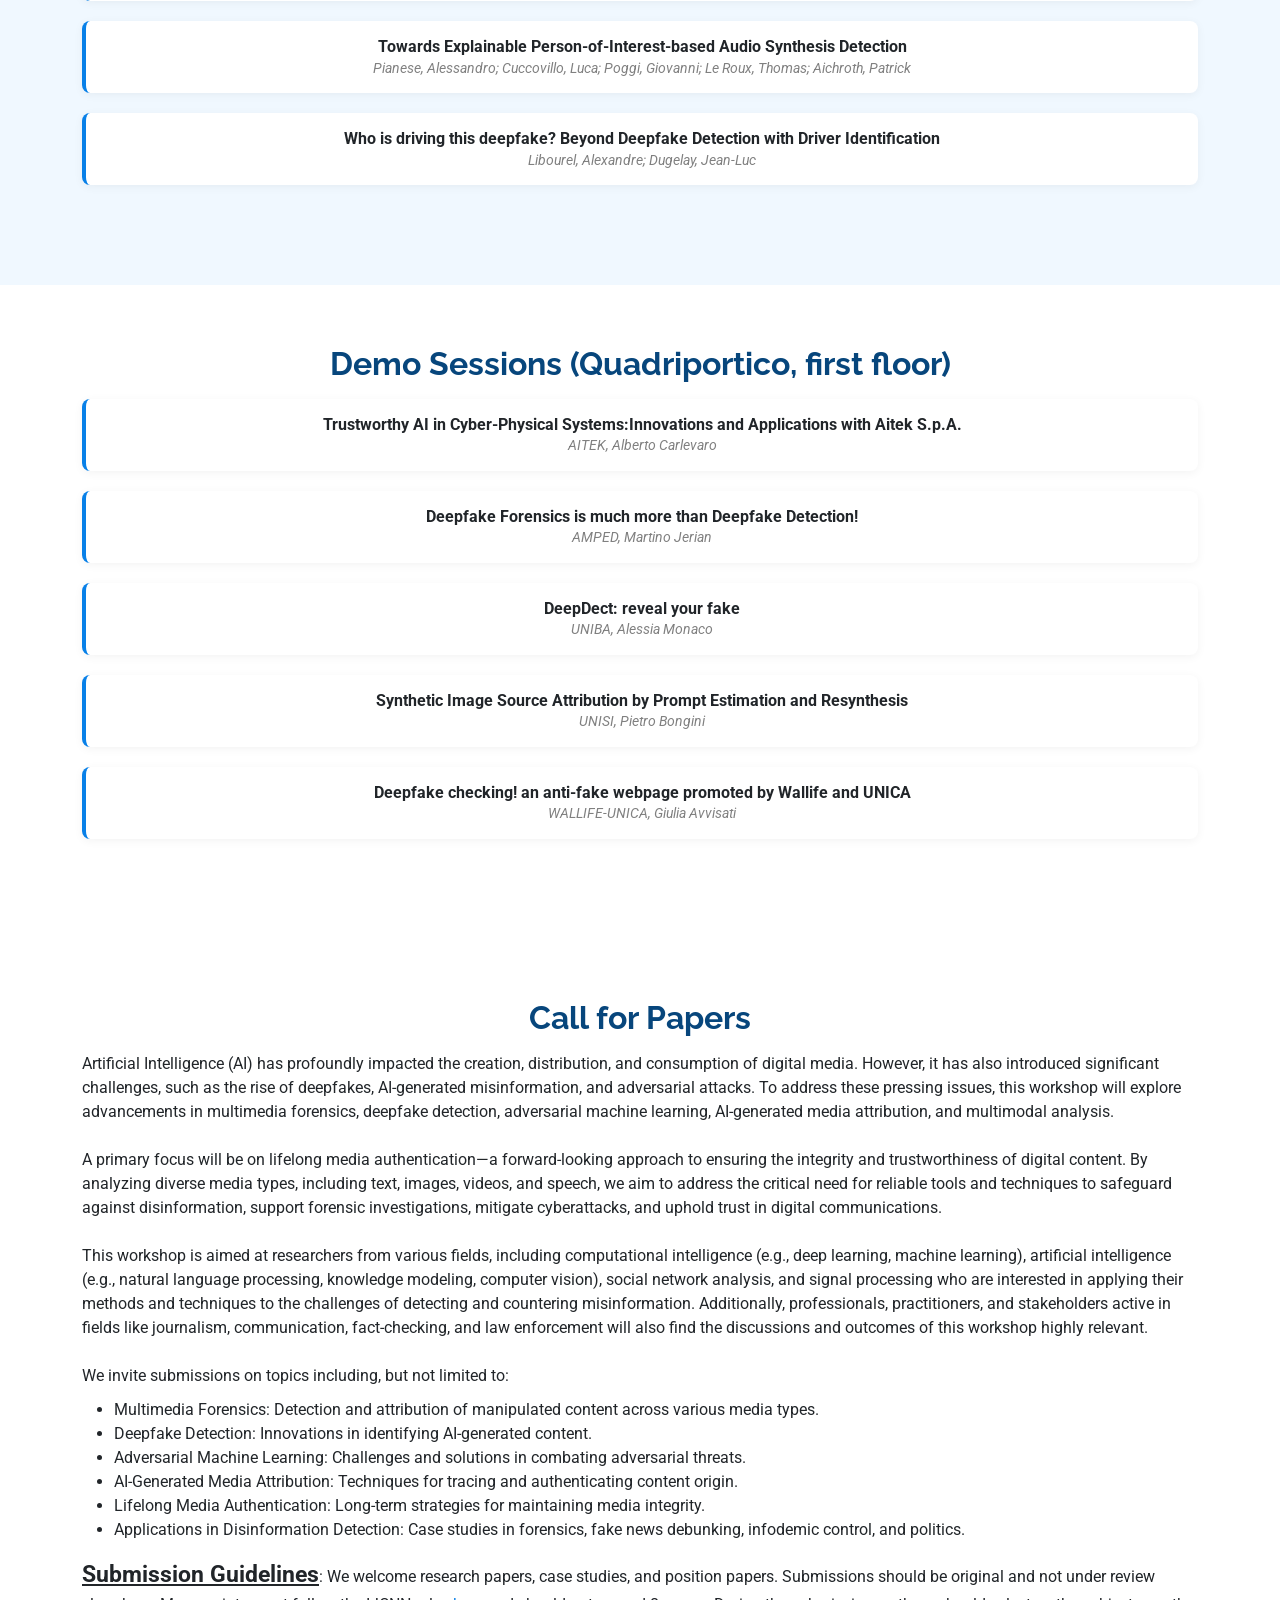
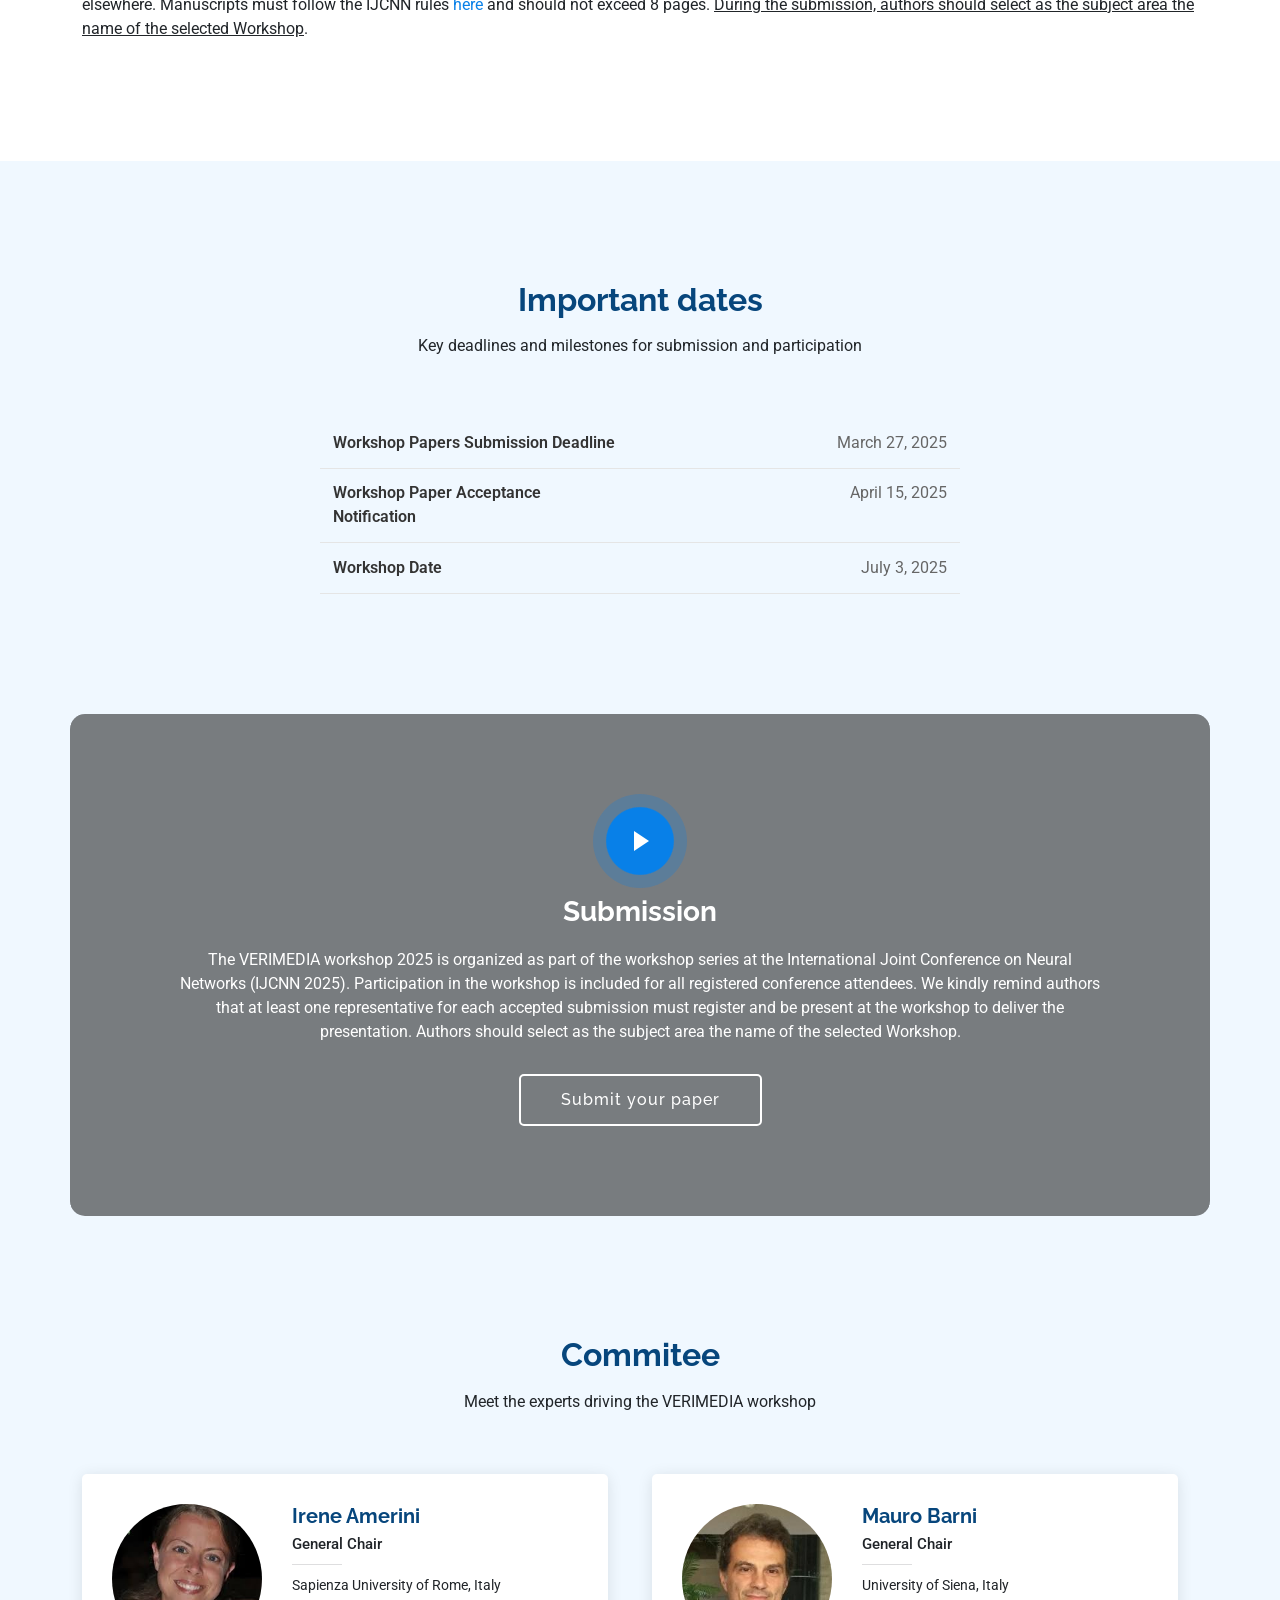
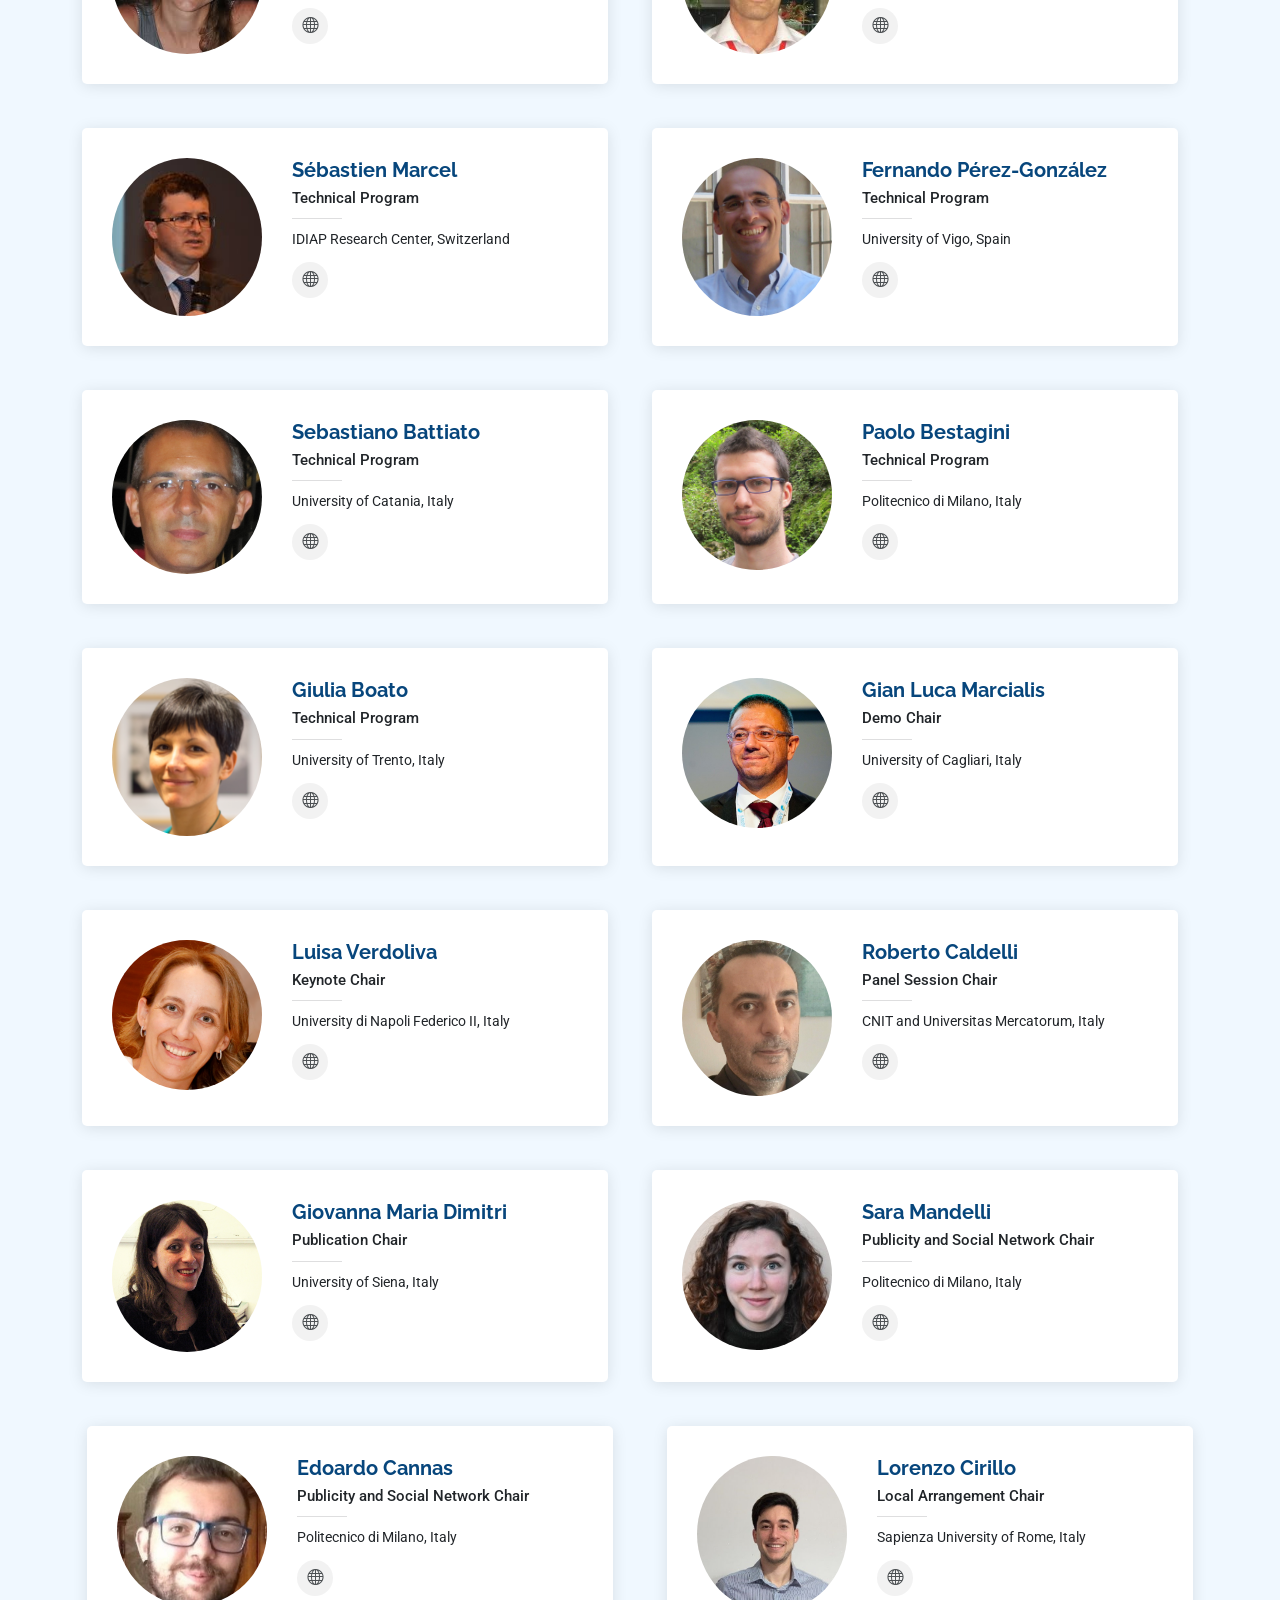
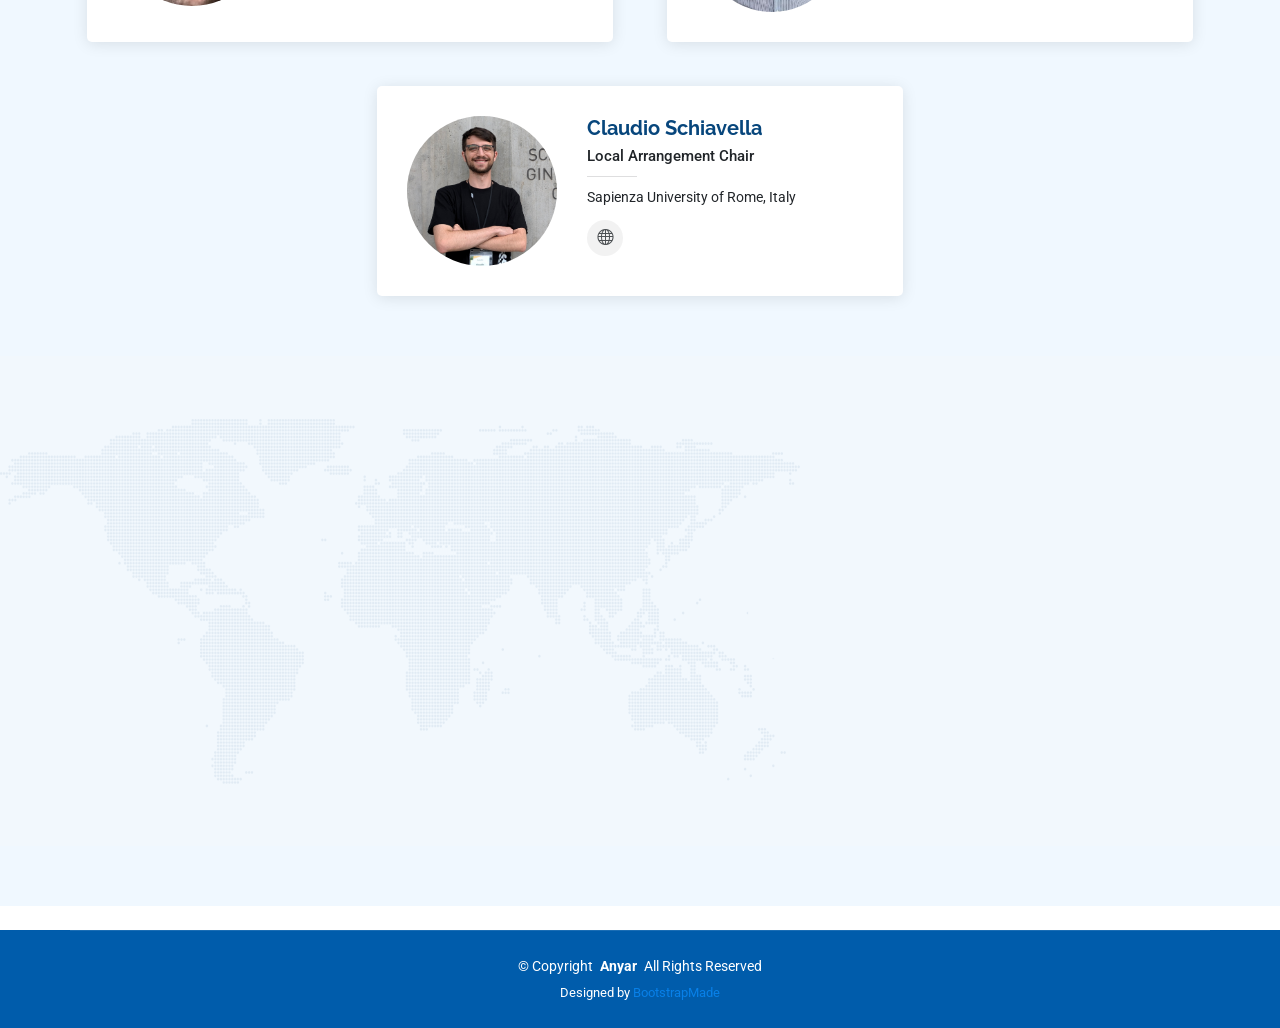
<file: ijcnn2025.html>
<!DOCTYPE html>
<html lang="en">

<head>
  <meta charset="utf-8">
  <meta content="width=device-width, initial-scale=1.0" name="viewport">
  <title>VERIMEDIA - IJCNN 2025 (Past Edition)</title>
  <meta name="description" content="">
  <meta name="keywords" content="">

  <!-- Favicons -->
  <link href="assets/img/ijcnn_icon.png" rel="icon">
  <link href="assets/img/ijcnn_icon.png" rel="apple-touch-icon">

  <!-- Fonts -->
  <link href="https://fonts.googleapis.com" rel="preconnect">
  <link href="https://fonts.gstatic.com" rel="preconnect" crossorigin>
  <link href="https://fonts.googleapis.com/css2?family=Roboto:ital,wght@0,100;0,300;0,400;0,500;0,700;0,900;1,100;1,300;1,400;1,500;1,700;1,900&family=Poppins:ital,wght@0,100;0,200;0,300;0,400;0,500;0,600;0,700;0,800;0,900;1,100;1,200;1,300;1,400;1,500;1,600;1,700;1,800;1,900&family=Raleway:ital,wght@0,100;0,200;0,300;0,400;0,500;0,600;0,700;0,800;0,900;1,100;1,200;1,300;1,400;1,500;1,600;1,700;1,800;1,900&display=swap" rel="stylesheet">

  <!-- Vendor CSS Files -->
  <link href="assets/vendor/bootstrap/css/bootstrap.min.css" rel="stylesheet">
  <link href="assets/vendor/bootstrap-icons/bootstrap-icons.css" rel="stylesheet">
  <link href="assets/vendor/aos/aos.css" rel="stylesheet">
  <link href="assets/vendor/swiper/swiper-bundle.min.css" rel="stylesheet">
  <link href="assets/vendor/glightbox/css/glightbox.min.css" rel="stylesheet">

  <!-- Main CSS File -->
  <link href="assets/css/main.css" rel="stylesheet">
  <!-- CSS Swiper -->
  <link href="assets/vendor/swiper/swiper-bundle.min.css" rel="stylesheet">

  <!-- JS Swiper -->
  <script src="assets/vendor/swiper/swiper-bundle.min.js"></script>
  <!-- =======================================================
  * Template Name: Anyar
  * Template URL: https://bootstrapmade.com/anyar-free-multipurpose-one-page-bootstrap-theme/
  * Updated: Aug 07 2024 with Bootstrap v5.3.3
  * Author: BootstrapMade.com
  * License: https://bootstrapmade.com/license/
  ======================================================== -->
</head>

<body class="index-page">

  <header id="header" class="header d-flex align-items-center fixed-top">
    <div class="container position-relative d-flex align-items-center justify-content-between">

      <a href="index.html" class="logo d-flex align-items-center me-auto me-xxl-0">
        <!-- Uncomment the line below if you also wish to use an image logo -->
        <img src="assets/img/ijcnn.png" alt="">
        <h1 class="sitename">VERIMEDIA</h1>
      </a>

      <nav id="navmenu" class="navmenu">
        <ul>
          <li><a href="#hero" class="active">Home</a></li>
          <li><a href="#program">Program</a></li>
          <li><a href="#registration">Registration</a></li>
          <!-- <li><a href="#call-for-papers">Call for Papers</a></li> -->
          <li><a href="#papers">Accepted Papers</a></li>
          <!-- <li><a href="#services">Program</a></li> -->
          <!-- <li><a href="#important_dates">Important Dates</a></li> -->
           <li><a href="#demos">Demo Sessions</a></li>
          <li><a href="#team">Commitee</a></li>
          <li><a href="#contact">Contacts</a></li>
          <li><a href="index.html">Current Edition (CIKM 2026)</a></li>
        </ul>
        <i class="mobile-nav-toggle d-xxl-none bi bi-list"></i>
      </nav>

      <!-- <div class="header-social-links">
        <a href="https://2025.ijcnn.org/" class="twitter"><i class="bi bi-globe"></i></a>
        <a href="https://www.linkedin.com/company/international-neural-network-society-inns-" class="linkedin"><i class="bi bi-linkedin"></i></a>
      </div> -->

    </div>
  </header>

  <main class="main">

    <!-- Hero Section -->
    <section id="hero" class="hero section dark-background" style="background: linear-gradient(rgba(0, 92, 171, 0.8), rgba(0, 92, 171, 0.7)), url('assets/img/bg_home.jpg'); background-size: cover; background-position: center;">
      <div class="container">
        <div class="row justify-content-center">
          <div class="col-lg-6 text-center" data-aos="fade-up" data-aos-delay="100">
            <h2 style="font-size: clamp(2.5rem, 5vw, 4rem);"><span class="underlight">VERIMEDIA</span></h2>
            <p style="font-size: clamp(1.2rem, 2.5vw, 1.4rem)">International Workshop on Media Verification and Integrity</p>
            <p style="font-size: clamp(1rem, 2vw, 1.2rem)">First edition · IJCNN 2025 · Rome, Italy — <a href="index.html" style="color: #fff; text-decoration: underline;">visit the current edition (CIKM 2026)</a></p>
          </div>
        </div>
      </div>
    </section><!-- /Hero Section -->

    <!-- About Section -->
    <section id="home" class="home section">
      <!-- Section Title -->
      <div class="container section-title" data-aos="fade-up">
        <h2>VERIMEDIA - IJCNN 2025 Workshop</h2>
        <p style="font-size: 18px; font-weight: 600; color: var(--accent-color); margin-top: 10px; margin-bottom: 10px;">
          The workshop will take place on <u>July 3rd, 2025</u> - ROOM Montale - Università Gregoriana, piazza della Pilotta 4, Rome
        </p>
        <p>This workshop in conjuction with <a href="https://2025.ijcnn.org/">IJCNN conference</a> addresses the rising challenges of AI-generated content and deepfakes by exploring advancements in multimedia forensics, deepfake detection, adversarial machine 
          learning, AI-generated media attribution, multimodal analysis. A key focus is lifelong media authentication, emphasizing AI's role in safeguarding media integrity by analyzing 
          diverse media types—text, images, videos, and speech. The session highlights the critical importance of combating disinformation and ensuring trustworthy information across 
          fields like forensics, fake news debunking, cyberattack mitigation, and politics. The primary objective is to bring together experts from these varied fields, policy makers and 
          stakeholders to share challenges and solutions and foster collaborative discussions.</p>
      </div><!-- End Section Title -->

      <div class="container">
          <div class="swiper" data-aos="fade-up" data-aos-duration="500">
            <div class="swiper-wrapper align-items-center">
              <div class="swiper-slide"><img src="assets/img/0_sap.png" class="img-fluid" alt=""></div>
              <div class="swiper-slide"><img src="assets/img/1_polimi.png" class="img-fluid" alt=""></div>
              <div class="swiper-slide"><img src="assets/img/2_unitre.jpg" class="img-fluid" alt=""></div>
              <div class="swiper-slide"><img src="assets/img/3_unisi.jpg" class="img-fluid" alt=""></div>
              <div class="swiper-slide"><img src="assets/img/4_unicat.png" class="img-fluid" alt=""></div>
              <div class="swiper-slide"><img src="assets/img/5_uninap.png" class="img-fluid" alt=""></div>
              <div class="swiper-slide"><img src="assets/img/6_unimec.png" class="img-fluid" alt=""></div>
              <div class="swiper-slide"><img src="assets/img/7_univi.png" class="img-fluid" alt=""></div>
              <div class="swiper-slide"><img src="assets/img/8_idap.png" class="img-fluid" alt=""></div>
              <div class="swiper-slide"><img src="assets/img/9_unicag.png" class="img-fluid" alt=""></div>
              <div class="swiper-slide"><img src="assets/img/10_cnit.png" class="img-fluid" alt=""></div>
            </div>
          </div>
      </div>

    </section><!-- /Clients Section -->

    <section id="support" class="section less-padding">
      <div class="container text-center" data-aos="fade-up">
        <p style="font-size: 16px; font-weight: 500; margin-bottom: 20px;">
          This workshop is supported by the FF4ALL - SERICS project
        </p>
        <img src="assets/img/SERICS.jpg" alt="SERICS Project Logo" style="max-width: 400px; height: auto; border-radius: 8px; box-shadow: 0 4px 12px rgba(0,0,0,0.05);">
      </div>
    </section>

    <section id="program" class="section">
      <div class="container section-title" data-aos="fade-up">
        <h2>Program</h2>
        <p style="font-size: 18px; font-weight: 600; color: var(--accent-color); margin-top: 10px;">
          July 3rd, 2025 · ROOM Montale · Università Gregoriana, Piazza della Pilotta 4, Rome
        </p>
      </div>

      <div class="container" data-aos="fade-up" style="max-width: 900px; margin: 0 auto;">
        <!-- Row -->
        <div style="border-top: 3px solid var(--heading-color); padding: 16px 0;">
          <strong style="color: #666;">09:30-09:45</strong> — <strong>Welcome and Opening Remarks</strong>
        </div>

        <div style="border-top: 1px solid #ccc; padding: 16px 0;">
          <strong style="color: #666;">09:45-10:30</strong> — <strong>Keynote Speech I</strong><br>
          <span style="color: #333;">From Face Recognition to Deception: 20 Years in Biometrics and Synthetic Media</span><br>
          <span class="speakers">Prof. Sébastien Marcel, IDIAP Research Center, Switzerland</span>
        </div>

        <div style="border-top: 3px solid var(--heading-color); padding: 16px 0;">
          <strong style="color: #666;">10:30-11:00</strong> — <strong>Coffee Break</strong>
        </div>

        <div style="border-top: 3px solid var(--heading-color); padding: 16px 0;">
          <strong style="color: #666;">11:00-11:45</strong> — <strong>Paper Session I: Datasets and Benchmark</strong>
          <ul style="margin: 8px 0 0 20px; color: #444;">
            <li>AI-GenBench: A New Ongoing Benchmark for AI-Generated Image Detection <div style="color: gray; font-style: italic;">Pellegrini, Lorenzo; Cozzolino, Davide; Pandolfini, Serafino; Maltoni, Davide; Ferrara, Matteo; Verdoliva, Luisa; Prati, Marco; Ramilli, Marco</div></li>
            <li>WILD: a new in-the-Wild Image Linkage Dataset for synthetic image attribution <div style="color: gray; font-style: italic;">Bongini, Pietro; Mandelli, Sara; Montibeller, Andrea; Casu, Mirko; Pontorno, Orazio; Ragaglia, Claudio Vittorio; Zanchetta, Luca; Aquilina, Mattia; Majid Wani, Taiba; Guarnera, Luca; Tondi, Benedetta; Boato, Giulia; Bestagini, Paolo; Amerini, Irene; De Natale, Francesco; Battiato, Sebastiano; Barni, Mauro</div></li>
            <li>TrueFake: A Real World Case Dataset of Last Generation Fake Images also Shared on Social Networks <div style="color: gray; font-style: italic;">Dell'Anna, Stefano; Montibeller, Andrea; Boato, Giulia</div></li>
          </ul>
        </div>

        <div style="border-top: 1px solid #ccc; padding: 16px 0;">
          <strong style="color: #666;">11:45-12:15</strong> — <strong>Paper Session II: Detection of Visual and Textual Fakes</strong>
          <ul style="margin: 8px 0 0 20px; color: #444;">
            <li>Leveraging Steganography for Image Certification and Manipulation Detection <div style="color: gray; font-style: italic;">Ghiani, Davide; Rodriguez Chivata, Jefferson David; Lilliu, Stefano; La Cava, Simone Maurizio; Micheleto, Marco; Orrù, Giulia; Lama, Federico; Marcialis, Gian Luca</div></li>
            <li>Multi-agent Deep Reinforcement Learning for Fake News Detection <div style="color: gray; font-style: italic;">Wu, Yiwen; McConville, Ryan; Liu, Weiru; Bo, Hongbo; McAreavey, Kevin</div></li>
          </ul>
        </div>

        <div style="border-top: 3px solid var(--heading-color); padding: 16px 0;">
          <strong style="color: #666;">12:15-13:00</strong> — <strong>Keynote Speech II</strong><br>
          <span style="color: #333;">Multimedia Integrity, Visual Trust and the Ethical Responsibilities of Journalists in the Digital Age</span><br>
          <span class="speakers">Marco Capovilla, Lecturer at Politecnico di Milano and IULM University</span>
        </div>

        <div style="border-top: 3px solid var(--heading-color); padding: 16px 0;">
          <strong style="color: #666;">13:00-14:00</strong> — <strong>Lunch Break</strong>
        </div>

        <div style="border-top: 3px solid var(--heading-color); padding: 16px 0;">
          <strong style="color: #666;">14:00-15:15</strong> — <strong>Demo Session (Quadriportico, first floor): Tools for Media Authenticity and Analysis</strong>
          <ul style="margin: 8px 0 0 20px; color: #444;">
            <li>Demo spotlight</li>
            <li>Demo showcase</li>
          </ul>
        </div>

        <div style="border-top: 1px solid #ccc; padding: 16px 0;">
          <strong style="color: #666;">15:15-16:00</strong> — <strong>Keynote Speech III</strong><br>
          <span style="color: #333;">The use of AI on photo and video evidence: opportunities, challenges, and regulations</span><br>
          <span class="speakers">Martino Jerian, CEO and Founder, Amped Software</span>
        </div>

        <div style="border-top: 3px solid var(--heading-color); padding: 16px 0;">
          <strong style="color: #666;">16:00-16:30</strong> — <strong>Tea Break</strong>
        </div>

        <div style="border-top: 3px solid var(--heading-color); padding: 16px 0;">
          <strong style="color: #666;">16:30-17:45</strong> — <strong>Paper Session III: Image and Audio Deepfake Detection</strong>
          <ul style="margin: 8px 0 0 20px; color: #444;">
            <li>JPEGs Just Got Snipped: Croppable Signatures Against Deepfake Images <div style="color: gray; font-style: italic;">Perazzo, Pericle; Mattei, Massimiliano; Anastasi, Giuseppe; Avventuri, Marco; Dini, Gianluca; Lettieri, Giuseppe; Vallati, Carlo</div></li>
            <li>Who is driving this deepfake? Beyond Deepfake Detection with Driver Identification <div style="color: gray; font-style: italic;">Libourel, Alexandre; Dugelay, Jean-Luc</div></li>
            <li>Training-Free Deepfake Detection: An Identity-Guided Approach Using Facial Embeddings <div style="color: gray; font-style: italic;">Aquilina, Mattia; Majid, Taiba; Amerini, Irene</div></li>
            <li>End-to-end Audio Deepfake Detection from Raw Waveforms: A RawNet-Based Approach <div style="color: gray; font-style: italic;">Di Pierno, Andrea; Guarnera, Luca; Allegra, Dario; Battiato, Sebastiano</div></li>
            <li>Towards Explainable Person-of-Interest-Based Audio Synthesis Detection <div style="color: gray; font-style: italic;">Pianese, Alessandro; Cuccovillo, Luca; Poggi, Giovanni; Le Roux, Thomas; Aichroth, Patrick</div></li>
          </ul>
        </div>

        <div style="border-top: 3px solid var(--heading-color); padding: 16px 0;">
          <strong style="color: #666;">17:45-18:00</strong> — <strong>Closing Remarks</strong>
        </div>
      </div>
    </section>


    <section id="registration" class="about section light-background">
      <!-- Section Title -->
      <div class="container section-title-d" data-aos="fade-up">
        <h2>Registration</h2>
        <p style="text-align: left;">
          To attend this workshop, participants must register through the official IJCNN conference registration system. Please follow the instructions provided on the IJCNN website to complete your registration <b>(Workshop Only Admission $100.00)</b>. Note that access to the workshop is only available to properly registered attendees of the main conference.
        </p>
        <a href="https://2025.ijcnn.org/registration" target="_blank" class="workshop-btn">Register for Workshop</a>
      </div><!-- End Section Title -->
    </section><!-- /Clients Section -->

    <section id="keynotes" class="keynotes section light-background less-padding">
      <!-- Section Title -->
      <div class="container section-title" data-aos="fade-up">
        <h2>Keynotes</h2>
        <p>Distinguished speakers sharing cutting-edge research in media verification and integrity</p>
      </div><!-- End Section Title -->
    
      <div class="container">
        <!-- Keynote Speaker 1 -->
        <div class="keynote-container" data-aos="fade-up">
          <div class="keynote-grid">
            <div class="keynote-name">
              <h4>Prof Sébastien Marcel</h4>
              <p class="institution">IDIAP Research Center, Switzerland</p>
            </div>
            <div class="keynote-title">
              <h2 style="color: black;"><b>From Face Recognition to Deception: 20 Years in Biometrics and Synthetic Media</b></h2>
            </div>
            <div class="keynote-photo">
              <img src="assets/img/marcel_keynotes.jpg" alt="Prof Sébastien Marcel" class="img-fluid rounded">
            </div>
            <div class="keynote-abstract">
              <p style="font-size: 12pt;">
                <b>Bio: </b>Sébastien Marcel holds a Ph.D. in signal processing from Université de Rennes I (2000) and is a senior researcher at the Idiap Research Institute in Switzerland, where he leads a team focused on biometrics security, including face, speaker, and vein recognition, as well as anti-spoofing. He lectures at EPFL on statistical pattern recognition and has served in editorial roles for top IEEE journals. He was the principal investigator of major EU projects like MOBIO, TABULA RASA, and BEAT.
                <div style="margin-top: 8pt; margin-bottom: 8pt;"></div>
                <b>Abstract: </b>As a field of research, Biometrics, encompasses many topics such as recognition (face, voice, fingerprint, iris or vascular), vulnerability assessment or attack prevention (spoofing, deepfakes or morphing). Since most of these technologies are now AI-driven (e.g. face recognition is powered by large deep neural networks) it opens new challenges and research avenues. In this talk, I will give an overview of my own research in the field over the last 20 years within the Biometrics Security & Privacy group. I will depict a journey devoted to deceive face recognition with the aim to mitigate security and privacy risks.
              </p>
            </div>
          </div>
        </div>

        <div class="container">
          <!-- Keynote Speaker 2 -->
          <div class="keynote-container" data-aos="fade-up" data-aos-delay="100">
            <div class="keynote-grid">
              <div class="keynote-name">
                <h4>Marco Capovilla</h4>
                <p class="institution"> Professional Photojournalist</p>
              </div>
              <div class="keynote-title">
                <h2 style="color: black;"><b>Multimedia integrity, visual trust and the ethical responsibilities of journalists in the digital age</b></h2>
              </div>
              <div class="keynote-photo">
                <img src="assets/img/capovilla.jpg" alt="Marco Capovilla" class="img-fluid rounded">
              </div>
              <div class="keynote-abstract">
                <p style="font-size: 12pt;">
                  <b>Bio: </b>Marco Capovilla earned a degree in Computer Science from the University of Pisa before moving to the Department of Biophysics at the University of California, Berkeley, where he spent three years as a postdoctoral researcher studying the vertebrate visual system. After transitioning from science to photography, he began a career as a professional photojournalist, contributing to major international magazines and working extensively in the editorial field. His photographic work focuses primarily on sociological and anthropological themes, the natural environment, and historical architecture. For the past two decades, he has taught Photojournalism at leading Italian universities.
                  <div style="margin-top: 8pt; margin-bottom: 8pt;"></div>
                  <b>Abstract: </b>The rapid and disruptive advancement of digital technologies—particularly those capable of generating hyper-realistic synthetic imagery—poses a profound challenge to the longstanding, implicit agreement by which, for almost two centuries, humanity has regarded photographic media as a trustworthy means of representing reality. Confronted with this new and ethically charged environment, journalists are striving to maintain the credibility of visual information. In doing so, they are calling upon the support of reputable media organizations, public institutions, NGOs, and citizen-led initiatives to help rebuild and preserve public trust. Tackling this multifaceted challenge involves collaboration across disciplines, with contributions coming not only from technologists, but also from socio-anthropologists, media scholars, cognitive psychologists, educators and artists
                </p>
              </div>
            </div>
          </div>
        </div>
    
        <div class="container">
          <!-- Keynote Speaker 3 example -->
          <div class="keynote-container" data-aos="fade-up" data-aos-delay="100">
            <div class="keynote-grid">
              <div class="keynote-name">
                <h4>Martino Jerian</h4>
                <p class="institution">CEO and Founder, Amped Software</p>
              </div>
              <div class="keynote-title">
                <h2 style="color: black;"><b>The use of AI on photo and video evidence: opportunities, challenges, and regulations</b></h2>
              </div>
              <div class="keynote-photo">
                <img src="assets/img/jerian.jpg" alt="Martino Jerian" class="img-fluid rounded">
              </div>
              <div class="keynote-abstract">
                <p style="font-size: 12pt;">
                  <b>Bio: </b>Martino Jerian is the CEO and Founder of Amped Software. He graduated in Electronic Engineering (summa cum laude) at the University of Trieste (Italy) with a thesis on forensic image processing and founded Amped Software in 2008. He has extensive software engineering experience designing and starting the development of Amped Software products. He taught as a contract professor in a few university courses related to investigations, forensics, and intelligence, has published several scientific papers related to image and video forensics, and has also worked as a forensic expert in major judiciary cases.
                  <div style="margin-top: 8pt; margin-bottom: 8pt;"></div>
                  <b>Abstract: </b>In this session, we will discuss the potential, challenges, and concerns related to the use of Artificial Intelligence (AI) while working on photo and video evidence. We will suggest some high-level guidelines for use during criminal investigations, and we will present a few applicative examples, such as the enhancement of faces, the interpretation of low-quality license plates, and the detection of deepfakes. For these examples we will discuss the applicability in a judiciary context and possible safeguards to implement. Additionally, we will review key court cases and regulatory updates, such as the AI Act, to provide a legal perspective on AI’s evolving role in video forensics. This session will offer forensic practitioners, legal professionals, and researchers a balanced perspective on leveraging AI while upholding scientific and legal standards.
                </p>
              </div>
            </div>
          </div>
        </div>
    </section>

    <section id="papers" class="section light-background less-padding">
      <!-- Section Title -->
      <div class="container section-title" data-aos="fade-up">
        <h2>Accepted Papers</h2>

        <div class="accepted-paper">
          <p><strong>TrueFake: A Real World Case Dataset of Last Generation Fake Images also Shared on Social Networks</strong></p>
          <p style="color: gray; font-style: italic;">Dell'Anna, Stefano; Montibeller, Andrea; Boato, Giulia</p>
        </div>

        <div class="accepted-paper">
          <p><strong>JPEGs Just Got Snipped: Croppable Signatures Against Deepfake Images</strong></p>
          <p style="color: gray; font-style: italic;">Perazzo, Pericle; Mattei, Massimiliano; Anastasi, Giuseppe; Avventuri, Marco; Dini, Gianluca; Lettieri, Giuseppe; Vallati, Carlo</p>
        </div>

        <div class="accepted-paper">
          <p><strong>WILD: a new in-the-Wild Image Linkage Dataset for synthetic image attribution</strong></p>
          <p style="color: gray; font-style: italic;">Bongini, Pietro; Mandelli, Sara; Montibeller, Andrea; Casu, Mirko; Pontorno, Orazio; Ragaglia, Claudio Vittorio; Zanchetta, Luca; Aquilina, Mattia; Majid Wani, Taiba; Guarnera, Luca; Tondi, Benedetta; Boato, Giulia; Bestagini, Paolo; Amerini, Irene; De Natale, Francesco; Battiato, Sebastiano; Barni, Mauro</p>
        </div>

        <div class="accepted-paper">
          <p><strong>Training-Free Deepfake Detection: An Identity-Guided Approach Using Facial Embeddings</strong></p>
          <p style="color: gray; font-style: italic;">Aquilina, Mattia; Majid, Taiba; Amerini, Irene</p>
        </div>

        <div class="accepted-paper">
          <p><strong>End-to-end audio deepfake detection from raw waveforms: a RawNet-based approach with cross-dataset evaluation</strong></p>
          <p style="color: gray; font-style: italic;">Di Pierno, Andrea; Guarnera, Luca; Allegra, Dario; Battiato, Sebastiano</p>
        </div>

        <div class="accepted-paper">
          <p><strong>AI-GenBench: A New Ongoing Benchmark for AI-Generated Image Detection</strong></p>
          <p style="color: gray; font-style: italic;">Pellegrini, Lorenzo; Cozzolino, Davide; Pandolfini, Serafino; Maltoni, Davide; Ferrara, Matteo; Verdoliva, Luisa; Prati, Marco; Ramilli, Marco</p>
        </div>

        <div class="accepted-paper">
          <p><strong>Leveraging Steganography for Image Certification and Manipulation Detection</strong></p>
          <p style="color: gray; font-style: italic;">Ghiani, Davide; Rodriguez Chivata, Jefferson David; Lilliu, Stefano; La Cava, Simone Maurizio; Micheleto, Marco; Orrù, Giulia; Lama, Federico; Marcialis, Gian Luca</p>
        </div>

        <div class="accepted-paper">
          <p><strong>Multi-agent Deep Reinforcement Learning for Fake News Detection</strong></p>
          <p style="color: gray; font-style: italic;">Wu, Yiwen; McConville, Ryan; Liu, Weiru; Bo, Hongbo; McAreavey, Kevin</p>
        </div>

        <div class="accepted-paper">
          <p><strong>Towards Explainable Person-of-Interest-based Audio Synthesis Detection</strong></p>
          <p style="color: gray; font-style: italic;">Pianese, Alessandro; Cuccovillo, Luca; Poggi, Giovanni; Le Roux, Thomas; Aichroth, Patrick</p>
        </div>

        <div class="accepted-paper">
          <p><strong>Who is driving this deepfake? Beyond Deepfake Detection with Driver Identification</strong></p>
          <p style="color: gray; font-style: italic;">Libourel, Alexandre; Dugelay, Jean-Luc</p>
        </div>
      </div>
    </section><!-- /Clients Section -->

    <section id="demos" class="section less-padding">
      <!-- Section Title -->
      <div class="container section-title" data-aos="fade-up">
        <h2>Demo Sessions (Quadriportico, first floor)</h2>

        <div class="accepted-paper">
          <p><strong>Trustworthy AI in Cyber-Physical Systems:Innovations and Applications with Aitek S.p.A.</strong></p>
          <p style="color: gray; font-style: italic;">AITEK, Alberto Carlevaro</p>
        </div>

        <div class="accepted-paper">
          <p><strong>Deepfake Forensics is much more than Deepfake Detection!</strong></p>
          <p style="color: gray; font-style: italic;">AMPED, Martino Jerian</p>
        </div>

        <div class="accepted-paper">
          <p><strong>DeepDect: reveal your fake</strong></p>
          <p style="color: gray; font-style: italic;">UNIBA, Alessia Monaco</p>
        </div>

        <div class="accepted-paper">
          <p><strong>Synthetic Image Source Attribution by Prompt Estimation and Resynthesis</strong></p>
          <p style="color: gray; font-style: italic;">UNISI, Pietro Bongini</p>
        </div>

        <div class="accepted-paper">
          <p><strong>Deepfake checking! an anti-fake webpage promoted by Wallife and UNICA</strong></p>
          <p style="color: gray; font-style: italic;">WALLIFE-UNICA, Giulia Avvisati</p>
        </div>
      </div>
    </section><!-- /Clients Section -->

    <section id="call-for-papers" class="about section">
      <!-- Section Title -->
      <div class="container section-title" data-aos="fade-up">
        <h2>Call for Papers</h2>
        <p style="text-align: left;">Artificial Intelligence (AI) has profoundly impacted the creation, distribution, and consumption of digital media. However, it has also introduced significant challenges, such
           as the rise of deepfakes, AI-generated misinformation, and adversarial attacks. To address these pressing issues, this workshop will explore advancements in multimedia 
           forensics, deepfake detection, adversarial machine learning, AI-generated media attribution, and multimodal analysis. <br><br>

          A primary focus will be on lifelong media authentication—a forward-looking approach to ensuring the integrity and trustworthiness of digital content. By analyzing diverse media 
          types, including text, images, videos, and speech, we aim to address the critical need for reliable tools and techniques to safeguard against disinformation, support forensic 
          investigations, mitigate cyberattacks, and uphold trust in digital communications. <br><br>

          This workshop is aimed at researchers from various fields, including computational intelligence (e.g., deep learning, machine learning), artificial intelligence (e.g., natural 
          language processing, knowledge modeling, computer vision),  social network analysis, and signal processing who are interested in applying their methods and techniques to the 
          challenges of detecting and countering misinformation. Additionally, professionals, practitioners, and stakeholders active in fields like journalism, communication, 
          fact-checking, and law enforcement will also find the discussions and outcomes of this workshop highly relevant. <br><br>

        </p>
        <p style="text-align: left; margin-bottom: 10px;">
          We invite submissions on topics including, but not limited to:
        </p>
        <p>
          <ul style="text-align: left;">
            <li>Multimedia Forensics: Detection and attribution of manipulated content across various media types.</li>
            <li>Deepfake Detection: Innovations in identifying AI-generated content.</li>
            <li>Adversarial Machine Learning: Challenges and solutions in combating adversarial threats.</li>
            <li>AI-Generated Media Attribution: Techniques for tracing and authenticating content origin.</li>
            <li>Lifelong Media Authentication: Long-term strategies for maintaining media integrity.</li>
            <li>Applications in Disinformation Detection: Case studies in forensics, fake news debunking, infodemic control, and politics.</li>
          </ul>
        </p>

        <p style="text-align: left;">
          <span style="font-size: 23px;"><b><u>Submission Guidelines</b></u></b></span>: We welcome research papers, case studies, and position papers. Submissions should be original and not under review elsewhere. Manuscripts must follow 
          the IJCNN rules <a href="https://2025.ijcnn.org/authors/initial-author-instructions">here</a> and should not exceed 8 pages. <u>During the submission, authors should select as the subject area the name of the selected Workshop</u>.

        </p>
      </div><!-- End Section Title -->
    </section><!-- /Clients Section -->

    <!-- Services Section -->
    <section id="services" class="services section light-background">
        
      <!-- Section Title -->
      <!-- <div class="container section-title" data-aos="fade-up">
        <h2>Program</h2>
        <p>The workshop is scheduled for <i>weekday</i>, the <i>day</i> th of <i>month</i>, starting at <i>hour</i>:<i>min</i> in <i>location</i></p>
      </div>

      <div class="container">
        <table class="schedule-table" data-aos="fade-up">
          <tr>
            <td class="title comfort-break">Welcome</td>
            <td class="time comfort-break">13:30 - 13:40</td>
          </tr>
          
          <tr>
            <td>
              <div class="title">Talk placeholder</div>
              <div class="speakers">Speaker A, Speaker B, Speaker C, Speaker D, and Speaker E</div>
            </td>
            <td class="time">13:40 - 14:10</td>
          </tr>
          
          <tr>
            <td>
              <div class="title">Talk placeholder</div>
              <div class="speakers">Speaker F, Speaker G, and Speaker H</div>
            </td>
            <td class="time">14:10 - 14:40</td>
          </tr>
          
          <tr>
            <td>
              <div class="title">Talk placeholder</div>
              <div class="speakers">Speaker I and Speaker J</div>
            </td>
            <td class="time">14:40 - 15:10</td>
          </tr>
          
          <tr class="comfort-break">
            <td class="title">Break</td>
            <td class="time">15:10 - 15:30</td>
          </tr>
          
          <tr>
            <td>
              <div class="title">Talk placeholder</div>
              <div class="speakers">Speaker K</div>
            </td>
            <td class="time">15:30 - 16:00</td>
          </tr>
          
          <tr>
            <td>
              <div class="title">Talk placeholder </div>
              <div class="speakers">Speaker L and Speaker M</div>
            </td>
            <td class="time">16:00 - 16:40</td>
          </tr>
          
          <tr>
            <td class="title comfort-break">Closing Comments</td>
            <td class="time comfort-break"></td>
          </tr>
        </table>
        
      </div>

    </section> -->

    <section id="important_dates" class="services section">
        
      <!-- Section Title -->
      <div class="container section-title" data-aos="fade-up">
        <h2>Important dates</h2>
        <p>Key deadlines and milestones for submission and participation</p>
      </div><!-- End Section Title -->

      <div class="dates-container">
        <table class="important-dates" data-aos="fade-up">
          <tr>
            <td class="title">Workshop Papers Submission Deadline</td>
            <td class="time">March 27, 2025</td>
          </tr>
          <tr>
            <td class="title">Workshop Paper Acceptance Notification</td>
            <td class="time">April 15, 2025</td>
          </tr>
          <tr>
            <td class="title">Workshop Date</td>
            <td class="time">July 3, 2025</td>
          </tr>
        </table>
      </div>
    </section><!-- /Services Section -->

    <!-- Call To Action Section -->
    <section id="call-to-action" class="call-to-action section dark-background">

      <div class="container">
        <img src="assets/img/call_for_paper.jpg" alt="">
        <div class="content row justify-content-center" data-aos="zoom-in" data-aos-delay="100">
          <div class="col-xl-10">
            <div class="text-center">
              <a class="pulsating-play-btn"></a>
              <h3>Submission</h3>
              <p>The VERIMEDIA workshop 2025 is organized as part of the workshop series at the International Joint Conference on Neural Networks (IJCNN 2025). Participation in the workshop is included for all registered conference attendees. We kindly remind authors that at least one representative for each accepted submission must register and be present at the workshop to deliver the presentation. Authors should select as the subject area the name of the selected Workshop.</p>
              <a class="cta-btn" href="https://cmt3.research.microsoft.com/User/Login?ReturnUrl=%2FIJCNN2025%2FTrack%2F3%2FSubmission%2FCreate">Submit your paper</a>
            </div>
          </div>
        </div>
      </div>

    </section><!-- /Call To Action Section -->


    <!-- <section id="news" class="keynotes section light-background"> -->
      <!-- Section Title -->
      <!-- <div class="container section-title" data-aos="fade-up"> -->
        <!-- <h2>Demo Proposal</h2> -->
        <!-- <p style="text-align: left;"> -->
          <!-- Private companies and public/academic institutions willing to show their potential in terms of products, demos and proof-of-concepts related to the workshop's topics can submit expressions of interest for the demo session. To participate it is necessary to register to the conference for at least one day <u>(3rd july)</u>. -->
          <!-- <b>Please fill in the <a href="https://forms.office.com/e/4MqGtAZJWu">form</a> describing your proposal</b>; we will soon contact you. For further info, please ask Gian Luca Marcialis (<a href="mailto:marcialis@unica.it">marcialis@unica.it</a>). VERIMEDIA is hosted by Int. Joint Conf. on Neural Networks 2025 - July, 3rd, 2025 - Supported by SERICS consortium - <a href="https://sites.unica.it/ff4all/verimediaijcnn/">https://sites.unica.it/ff4all/verimediaijcnn/</a> -->
        <!-- </p> -->
      <!-- </div>End Section Title -->
    <!-- </section>/Clients Section -->

    <!-- Team Section -->
    <section id="team" class="team section light-background">

      <!-- Section Title -->
      <div class="container section-title" data-aos="fade-up">
        <h2>Commitee</h2>
        <p>Meet the experts driving the VERIMEDIA workshop</p>
      </div><!-- End Section Title -->

      <div class="container">

        <div class="row gy-4">

          <div class="col-lg-6" data-aos="fade-up" data-aos-delay="100">
            <div class="team-member d-flex align-items-start">
              <div class="pic"><img src="assets/img/amerini.jpg" class="img-fluid" alt=""></div>
              <div class="member-info">
                <h4>Irene Amerini</h4>
                <span>General Chair</span>
                <p>Sapienza University of Rome, Italy</p>
                <div class="social">
                  <a href="https://www.diag.uniroma1.it/users/irene_amerini"> <i class="bi bi-globe"></i> </a>
                </div>
              </div>
            </div>
          </div><!-- End Team Member -->

          <div class="col-lg-6" data-aos="fade-up" data-aos-delay="200">
            <div class="team-member d-flex align-items-start">
              <div class="pic"><img src="assets/img/mauro_bani.jpg" class="img-fluid" alt=""></div>
              <div class="member-info">
                <h4>Mauro Barni</h4>
                <span>General Chair</span>
                <p>University of Siena, Italy</p>
                <div class="social">
                  <a href="https://docenti.unisi.it/it/barni"> <i class="bi bi-globe"></i> </a>
                </div>
              </div>
            </div>
          </div><!-- End Team Member -->

          <div class="col-lg-6" data-aos="fade-up" data-aos-delay="300">
            <div class="team-member d-flex align-items-start">
              <div class="pic"><img src="assets/img/marcel.jpg" class="img-fluid" alt=""></div>
              <div class="member-info">
                <h4>Sébastien Marcel</h4>
                <span>Technical Program</span>
                <p>IDIAP Research Center, Switzerland</p>
                <div class="social">
                  <a href="https://www.idiap.ch/~marcel/professional/Welcome.html"> <i class="bi bi-globe"></i> </a>
                </div>
              </div>
            </div>
          </div><!-- End Team Member -->

          <div class="col-lg-6" data-aos="fade-up" data-aos-delay="400">
            <div class="team-member d-flex align-items-start">
              <div class="pic"><img src="assets/img/perez.png" class="img-fluid" alt=""></div>
              <div class="member-info">
                <h4>Fernando Pérez-González</h4>
                <span>Technical Program</span>
                <p>University of Vigo, Spain</p>
                <div class="social">
                  <a href="https://gpsc.uvigo.es/fernando-perez-gonzalez"> <i class="bi bi-globe"></i> </a>
                </div>
              </div>
            </div>
          </div><!-- End Team Member -->
          <div class="col-lg-6" data-aos="fade-up" data-aos-delay="100">
            <div class="team-member d-flex align-items-start">
              <div class="pic"><img src="assets/img/battiato.jpg" class="img-fluid" alt=""></div>
              <div class="member-info">
                <h4>Sebastiano Battiato</h4>
                <span>Technical Program</span>
                <p>University of Catania, Italy</p>
                <div class="social">
                  <a href="https://web.dmi.unict.it/docenti/sebastiano.battiato"> <i class="bi bi-globe"></i> </a>
                </div>
              </div>
            </div>
          </div><!-- End Team Member -->

          <div class="col-lg-6" data-aos="fade-up" data-aos-delay="300">
            <div class="team-member d-flex align-items-start">
              <div class="pic"><img src="assets/img/bestagnini.png" class="img-fluid" alt=""></div>
              <div class="member-info">
                <h4>Paolo Bestagini</h4>
                <span>Technical Program</span>
                <p>Politecnico di Milano, Italy</p>
                <div class="social">
                  <a href="https://bestagini.faculty.polimi.it/"> <i class="bi bi-globe"></i> </a>
                </div>
              </div>
            </div>
          </div><!-- End Team Member -->

          <div class="col-lg-6" data-aos="fade-up" data-aos-delay="300">
            <div class="team-member d-flex align-items-start">
              <div class="pic"><img src="assets/img/boato.png" class="img-fluid" alt=""></div>
              <div class="member-info">
                <h4>Giulia Boato</h4>
                <span>Technical Program</span>
                <p>University of Trento, Italy</p>
                <div class="social">
                  <a href="https://webapps.unitn.it/du/it/Persona/PER0000755/Curriculum"> <i class="bi bi-globe"></i> </a>
                </div>
              </div>
            </div>
          </div><!-- End Team Member -->

          <div class="col-lg-6" data-aos="fade-up" data-aos-delay="200">
            <div class="team-member d-flex align-items-start">
              <div class="pic"><img src="assets/img/Marcialis.jpg" class="img-fluid" alt=""></div>
              <div class="member-info">
                <h4>Gian Luca Marcialis</h4>
                <span>Demo Chair</span>
                <p>University of Cagliari, Italy</p>
                <div class="social">
                  <a href="https://web.unica.it/unica/en/ateneo_s07_ss01_sss01.page?contentId=SHD30551"> <i class="bi bi-globe"></i> </a>
                </div>
              </div>
            </div>
          </div><!-- End Team Member -->

          <div class="col-lg-6" data-aos="fade-up" data-aos-delay="400">
            <div class="team-member d-flex align-items-start">
              <div class="pic"><img src="assets/img/verdoliva.png" class="img-fluid" alt=""></div>
              <div class="member-info">
                <h4>Luisa Verdoliva</h4>
                <span>Keynote Chair</span>
                <p>University di Napoli Federico II, Italy</p>
                <div class="social">
                  <a href="https://www.docenti.unina.it/#!/professor/4c55495341564552444f4c4956415652444c535537324d36324c38343551/riferimenti"> <i class="bi bi-globe"></i> </a>
                </div>
              </div>
            </div>
          </div><!-- End Team Member -->

          <div class="col-lg-6" data-aos="fade-up" data-aos-delay="400">
            <div class="team-member d-flex align-items-start">
              <div class="pic"><img src="assets/img/Caldelli.jpg" class="img-fluid" alt=""></div>
              <div class="member-info">
                <h4>Roberto Caldelli</h4>
                <span>Panel Session Chair</span>
                <p>CNIT and Universitas Mercatorum, Italy</p>
                <div class="social">
                  <a href="https://www.micc.unifi.it/people/roberto-caldelli/"> <i class="bi bi-globe"></i> </a>
                </div>
              </div>
            </div>
          </div><!-- End Team Member -->

          <div class="col-lg-6" data-aos="fade-up" data-aos-delay="300">
            <div class="team-member d-flex align-items-start">
              <div class="pic"><img src="assets/img/dimitri.jpg" class="img-fluid" alt=""></div>
              <div class="member-info">
                <h4>Giovanna Maria Dimitri</h4>
                <span>Publication Chair</span>
                <p>University of Siena, Italy</p>
                <div class="social">
                  <a href="https://sites.google.com/unisi.it/gmdimitri/"> <i class="bi bi-globe"></i> </a>
                </div>
              </div>
            </div>
          </div><!-- End Team Member -->

          <div class="col-lg-6" data-aos="fade-up" data-aos-delay="400">
            <div class="team-member d-flex align-items-start">
              <div class="pic"><img src="assets/img/mandelli.jpg" class="img-fluid" alt=""></div>
              <div class="member-info">
                <h4>Sara Mandelli</h4>
                <span>Publicity and Social Network Chair</span>
                <p>Politecnico di Milano, Italy</p>
                <div class="social">
                  <a href="https://www.deib.polimi.it/ita/personale/details/750374"> <i class="bi bi-globe"></i> </a>
                </div>
              </div>
            </div>
          </div><!-- End Team Member -->

          <div class="col-lg-6 last-item" data-aos="fade-up" data-aos-delay="400">
            <div class="team-member d-flex align-items-start">
              <div class="pic"><img src="assets/img/cannas.png" class="img-fluid" alt=""></div>
              <div class="member-info">
                <h4>Edoardo Cannas</h4>
                <span>Publicity and Social Network Chair</span>
                <p>Politecnico di Milano, Italy</p>
                <div class="social">
                  <a href="https://www.deib.polimi.it/ita/personale/dettagli/1239938"><i class="bi bi-globe"></i></a>
                </div>
              </div>
            </div>
          </div><!-- End Team Member -->

          <div class="col-lg-6 last-item" data-aos="fade-up" data-aos-delay="400">
            <div class="team-member d-flex align-items-start">
              <div class="pic"><img src="assets/img/cirillo.jpg" class="img-fluid" alt=""></div>
              <div class="member-info">
                <h4>Lorenzo Cirillo</h4>
                <span>Local Arrangement Chair</span>
                <p>Sapienza University of Rome, Italy</p>
                <div class="social">
                  <a href="https://lorcir28.github.io/"><i class="bi bi-globe"></i></a>
                </div>
              </div>
            </div>
          </div><!-- End Team Member -->

          <div class="col-lg-6 last-item" data-aos="fade-up" data-aos-delay="400">
            <div class="team-member d-flex align-items-start">
              <div class="pic"><img src="assets/img/schiavella.jpg" class="img-fluid" alt=""></div>
              <div class="member-info">
                <h4>Claudio Schiavella</h4>
                <span>Local Arrangement Chair</span>
                <p>Sapienza University of Rome, Italy</p>
                <div class="social">
                  <a href="https://gitcharlie00.github.io/PersonalPage/"><i class="bi bi-globe"></i></a>
                </div>
              </div>
            </div>
          </div><!-- End Team Member -->


        </div>

      </div>

    </section><!-- /Team Section -->



    <!-- Contact Section -->
    <section id="contact" class="contact section" style="padding: 40px 20px;">

      <!-- Section Title -->
      <div class="container section-title section-title-c" data-aos="fade-up" style="padding: 40px 20px;">
        <h2>Contact</h2>
        <p>Get in touch with us for any questions or assistance</p>
      </div><!-- End Section Title -->
        <div class="container position-relative" data-aos="fade-up" data-aos-delay="100">
          <div class="container contact-row" data-aos="fade-up" data-aos-delay="100">
            <div class="contact-item" data-aos="fade-up" data-aos-delay="400" style="width: 80%; max-width: 500px; margin: 0 auto;">
              <i class="bi bi-envelope"></i>
              <h3>Email Us</h3>
              <p>Irene Amerini, Sapienza University of Rome - <a href="mailto:irene.amerini@uniroma1.it">irene.amerini@uniroma1.it</a></p>
              <p>Mauro Barni, University of Siena - <a href="mailto:mauro.barni@unisi.it">mauro.barni@unisi.it</a></p>
            </div>
          </div>
        </div>
      </div>
    
    </section><!-- /Contact Section -->
    <!-- /Contact Section -->
  </main>

  <footer id="footer" class="footer dark-background">
    <div class="container copyright text-center mt-4">
      <p>© <span>Copyright</span> <strong class="px-1 sitename">Anyar</strong> <span>All Rights Reserved</span></p>
      <div class="credits">
        <!-- All the links in the footer should remain intact. -->
        <!-- You can delete the links only if you've purchased the pro version. -->
        <!-- Licensing information: https://bootstrapmade.com/license/ -->
        <!-- Purchase the pro version with working PHP/AJAX contact form: [buy-url] -->
        Designed by <a href="https://bootstrapmade.com/">BootstrapMade</a>
      </div>
    </div>

  </footer>

  <!-- Scroll Top -->
  <a href="#" id="scroll-top" class="scroll-top d-flex align-items-center justify-content-center"><i class="bi bi-arrow-up-short"></i></a>

  <!-- Preloader -->
  <div id="preloader"></div>

  <!-- Vendor JS Files -->
  <script src="assets/vendor/bootstrap/js/bootstrap.bundle.min.js"></script>
  <script src="assets/vendor/php-email-form/validate.js"></script>
  <script src="assets/vendor/aos/aos.js"></script>
  <script src="assets/vendor/swiper/swiper-bundle.min.js"></script>
  <script src="assets/vendor/glightbox/js/glightbox.min.js"></script>
  <script src="assets/vendor/imagesloaded/imagesloaded.pkgd.min.js"></script>
  <script src="assets/vendor/isotope-layout/isotope.pkgd.min.js"></script>

  <!-- Main JS File -->
  <script src="assets/js/main.js"></script>
  <script>
    document.addEventListener('DOMContentLoaded', function () {
      const swiper = new Swiper('.swiper', {
        loop: true,
        speed: 600,
        autoplay: {
          delay: 3000,
        },
        slidesPerView: 'auto',
        pagination: {
          el: '.swiper-pagination',
          type: 'bullets',
          clickable: true,
        },
        breakpoints: {
          320: { slidesPerView: 2, spaceBetween: 40 },
          480: { slidesPerView: 3, spaceBetween: 60 },
          640: { slidesPerView: 4, spaceBetween: 80 },
          992: { slidesPerView: 6, spaceBetween: 120 },
        },
      });
    });
  </script>
  

</body>

</html>
</file>
<file: assets/css/main.css>
/**
* Template Name: Anyar
* Template URL: https://bootstrapmade.com/anyar-free-multipurpose-one-page-bootstrap-theme/
* Updated: Aug 07 2024 with Bootstrap v5.3.3
* Author: BootstrapMade.com
* License: https://bootstrapmade.com/license/
*/

/*--------------------------------------------------------------
# Font & Color Variables
# Help: https://bootstrapmade.com/color-system/
--------------------------------------------------------------*/
/* Fonts */
:root {
  --default-font: "Roboto",  system-ui, -apple-system, "Segoe UI", Roboto, "Helvetica Neue", Arial, "Noto Sans", "Liberation Sans", sans-serif, "Apple Color Emoji", "Segoe UI Emoji", "Segoe UI Symbol", "Noto Color Emoji";
  --heading-font: "Raleway",  sans-serif;
  --nav-font: "Poppins",  sans-serif;
}

/* Global Colors - The following color variables are used throughout the website. Updating them here will change the color scheme of the entire website */
:root { 
  --background-color: #ffffff; /* Background color for the entire website, including individual sections */
  --default-color: #212529; /* Default color used for the majority of the text content across the entire website */
  --heading-color: #07467c; /* Color for headings, subheadings and title throughout the website */
  --accent-color: #0880e8; /* Accent color that represents your brand on the website. It's used for buttons, links, and other elements that need to stand out */
  --surface-color: #ffffff; /* The surface color is used as a background of boxed elements within sections, such as cards, icon boxes, or other elements that require a visual separation from the global background. */
  --contrast-color: #ffffff; /* Contrast color for text, ensuring readability against backgrounds of accent, heading, or default colors. */
}

/* Nav Menu Colors - The following color variables are used specifically for the navigation menu. They are separate from the global colors to allow for more customization options */
:root {
  --nav-color: rgba(255, 255, 255, 0.78);  /* The default color of the main navmenu links */
  --nav-hover-color: #ffffff; /* Applied to main navmenu links when they are hovered over or active */
  --nav-mobile-background-color: #ffffff; /* Used as the background color for mobile navigation menu */
  --nav-dropdown-background-color: #ffffff; /* Used as the background color for dropdown items that appear when hovering over primary navigation items */
  --nav-dropdown-color: #212529; /* Used for navigation links of the dropdown items in the navigation menu. */
  --nav-dropdown-hover-color: #0880e8; /* Similar to --nav-hover-color, this color is applied to dropdown navigation links when they are hovered over. */
}

/* Color Presets - These classes override global colors when applied to any section or element, providing reuse of the sam color scheme. */

.light-background {
  --background-color: #f0f8ff;
  --surface-color: #ffffff;
}

.dark-background {
  --background-color: #005cab;
  --default-color: #ffffff;
  --heading-color: #ffffff;
  --surface-color: #0077de;
  --contrast-color: #ffffff;
}

/* Smooth scroll */
:root {
  scroll-behavior: smooth;
}

/*--------------------------------------------------------------
# General Styling & Shared Classes
--------------------------------------------------------------*/
body {
  color: var(--default-color);
  background-color: var(--background-color);
  font-family: var(--default-font);
}

a {
  color: var(--accent-color);
  text-decoration: none;
  transition: 0.3s;
}

a:hover {
  color: color-mix(in srgb, var(--accent-color), transparent 25%);
  text-decoration: none;
}

h1,
h2,
h3,
h4,
h5,
h6 {
  color: var(--heading-color);
  font-family: var(--heading-font);
}

/* PHP Email Form Messages
------------------------------*/
.php-email-form .error-message {
  display: none;
  background: #df1529;
  color: #ffffff;
  text-align: left;
  padding: 15px;
  margin-bottom: 24px;
  font-weight: 600;
}

.php-email-form .sent-message {
  display: none;
  color: #ffffff;
  background: #059652;
  text-align: center;
  padding: 15px;
  margin-bottom: 24px;
  font-weight: 600;
}

.php-email-form .loading {
  display: none;
  background: var(--surface-color);
  text-align: center;
  padding: 15px;
  margin-bottom: 24px;
}

.php-email-form .loading:before {
  content: "";
  display: inline-block;
  border-radius: 50%;
  width: 24px;
  height: 24px;
  margin: 0 10px -6px 0;
  border: 3px solid var(--accent-color);
  border-top-color: var(--surface-color);
  animation: php-email-form-loading 1s linear infinite;
}

@keyframes php-email-form-loading {
  0% {
    transform: rotate(0deg);
  }

  100% {
    transform: rotate(360deg);
  }
}

/* Pulsating Play Button
------------------------------*/
.pulsating-play-btn {
  width: 94px;
  height: 94px;
  background: radial-gradient(var(--accent-color) 50%, color-mix(in srgb, var(--accent-color), transparent 75%) 52%);
  border-radius: 50%;
  display: block;
  position: relative;
  overflow: hidden;
}

.pulsating-play-btn:before {
  content: "";
  position: absolute;
  width: 120px;
  height: 120px;
  animation-delay: 0s;
  animation: pulsate-play-btn 2s;
  animation-direction: forwards;
  animation-iteration-count: infinite;
  animation-timing-function: steps;
  opacity: 1;
  border-radius: 50%;
  border: 5px solid color-mix(in srgb, var(--accent-color), transparent 30%);
  top: -15%;
  left: -15%;
  background: rgba(198, 16, 0, 0);
}

.pulsating-play-btn:after {
  content: "";
  position: absolute;
  left: 50%;
  top: 50%;
  transform: translateX(-40%) translateY(-50%);
  width: 0;
  height: 0;
  border-top: 10px solid transparent;
  border-bottom: 10px solid transparent;
  border-left: 15px solid #fff;
  z-index: 100;
  transition: all 400ms cubic-bezier(0.55, 0.055, 0.675, 0.19);
}

.pulsating-play-btn:hover:before {
  content: "";
  position: absolute;
  left: 50%;
  top: 50%;
  transform: translateX(-40%) translateY(-50%);
  width: 0;
  height: 0;
  border: none;
  border-top: 10px solid transparent;
  border-bottom: 10px solid transparent;
  border-left: 15px solid #fff;
  z-index: 200;
  animation: none;
  border-radius: 0;
}

.pulsating-play-btn:hover:after {
  border-left: 15px solid var(--accent-color);
  transform: scale(20);
}

@keyframes pulsate-play-btn {
  0% {
    transform: scale(0.6, 0.6);
    opacity: 1;
  }

  100% {
    transform: scale(1, 1);
    opacity: 0;
  }
}

/*--------------------------------------------------------------
# Global Header
--------------------------------------------------------------*/
.header {
  --background-color: rgba(255, 255, 255, 0);
  --default-color: #ffffff;
  --heading-color: #ffffff;
  color: var(--default-color);
  background-color: var(--background-color);
  padding: 10px 0;
  transition: all 0.5s;
  z-index: 997;
}

.header .logo {
  line-height: 1;
}

.header .logo img {
  max-height: 36px;
  margin-right: 8px;
}

.header .logo h1 {
  font-size: 30px;
  margin: 0;
  font-weight: 400;
  text-transform: uppercase;
  color: var(--heading-color);
}

.header .header-social-links {
  padding-right: 15px;
}

.header .header-social-links a {
  color: color-mix(in srgb, var(--default-color), transparent 40%);
  padding-left: 6px;
  display: inline-block;
  transition: 0.3s;
  font-size: 16px;
}

.header .header-social-links a:hover {
  color: var(--accent-color);
}

.header .header-social-links a i {
  line-height: 0px;
}

@media (max-width: 1399.98px) {
  .header .logo {
    order: 1;
  }

  .header .header-social-links {
    order: 2;
  }

  .header .navmenu {
    order: 3;
  }
}

.scrolled .header {
  box-shadow: 0px 0 18px rgba(0, 0, 0, 0.1);
}

/* Global Header on Scroll
------------------------------*/
.scrolled .header {
  --background-color: rgba(0, 78, 144, 0.9);
}

/*--------------------------------------------------------------
# Navigation Menu
--------------------------------------------------------------*/
/* Navmenu - Desktop */
@media (min-width: 1400px) {
  .navmenu {
    padding: 0;
  }

  .navmenu ul {
    margin: 0;
    padding: 0;
    display: flex;
    list-style: none;
    align-items: center;
  }

  .navmenu li {
    position: relative;
  }

  .navmenu a,
  .navmenu a:focus {
    color: var(--nav-color);
    padding: 18px 10px;
    font-size: 16px;
    font-family: var(--nav-font);
    font-weight: 400;
    display: flex;
    align-items: center;
    justify-content: space-between;
    white-space: nowrap;
    transition: 0.3s;
  }

  .navmenu a i,
  .navmenu a:focus i {
    font-size: 12px;
    line-height: 0;
    margin-left: 5px;
    transition: 0.3s;
  }

  .navmenu li:last-child a {
    padding-right: 0;
  }

  .navmenu li:hover>a,
  .navmenu .active,
  .navmenu .active:focus {
    color: var(--nav-hover-color);
  }

  .navmenu .dropdown ul {
    margin: 0;
    padding: 10px 0;
    background: var(--nav-dropdown-background-color);
    display: block;
    position: absolute;
    visibility: hidden;
    left: 14px;
    top: 130%;
    opacity: 0;
    transition: 0.3s;
    border-radius: 4px;
    z-index: 99;
    box-shadow: 0px 0px 30px rgba(0, 0, 0, 0.1);
  }

  .navmenu .dropdown ul li {
    min-width: 200px;
  }

  .navmenu .dropdown ul a {
    padding: 10px 20px;
    font-size: 15px;
    text-transform: none;
    color: var(--nav-dropdown-color);
  }

  .navmenu .dropdown ul a i {
    font-size: 12px;
  }

  .navmenu .dropdown ul a:hover,
  .navmenu .dropdown ul .active:hover,
  .navmenu .dropdown ul li:hover>a {
    color: var(--nav-dropdown-hover-color);
  }

  .navmenu .dropdown:hover>ul {
    opacity: 1;
    top: 100%;
    visibility: visible;
  }

  .navmenu .dropdown .dropdown ul {
    top: 0;
    left: -90%;
    visibility: hidden;
  }

  .navmenu .dropdown .dropdown:hover>ul {
    opacity: 1;
    top: 0;
    left: -100%;
    visibility: visible;
  }
}

/* Navmenu - Mobile */
@media (max-width: 1399.98px) {
  .mobile-nav-toggle {
    color: var(--nav-color);
    font-size: 28px;
    line-height: 0;
    margin-right: 10px;
    cursor: pointer;
    transition: color 0.3s;
  }

  .navmenu {
    padding: 0;
    z-index: 9997;
  }

  .navmenu ul {
    display: none;
    list-style: none;
    position: absolute;
    inset: 60px 20px 20px 20px;
    padding: 10px 0;
    margin: 0;
    border-radius: 6px;
    background-color: var(--nav-mobile-background-color);
    overflow-y: auto;
    transition: 0.3s;
    z-index: 9998;
    box-shadow: 0px 0px 30px rgba(0, 0, 0, 0.1);
  }

  .navmenu a,
  .navmenu a:focus {
    color: var(--nav-dropdown-color);
    padding: 10px 20px;
    font-family: var(--nav-font);
    font-size: 17px;
    font-weight: 500;
    display: flex;
    align-items: center;
    justify-content: space-between;
    white-space: nowrap;
    transition: 0.3s;
  }

  .navmenu a i,
  .navmenu a:focus i {
    font-size: 12px;
    line-height: 0;
    margin-left: 5px;
    width: 30px;
    height: 30px;
    display: flex;
    align-items: center;
    justify-content: center;
    border-radius: 50%;
    transition: 0.3s;
    background-color: color-mix(in srgb, var(--accent-color), transparent 90%);
  }

  .navmenu a i:hover,
  .navmenu a:focus i:hover {
    background-color: var(--accent-color);
    color: var(--contrast-color);
  }

  .navmenu a:hover,
  .navmenu .active,
  .navmenu .active:focus {
    color: var(--nav-dropdown-hover-color);
  }

  .navmenu .active i,
  .navmenu .active:focus i {
    background-color: var(--accent-color);
    color: var(--contrast-color);
    transform: rotate(180deg);
  }

  .navmenu .dropdown ul {
    position: static;
    display: none;
    z-index: 99;
    padding: 10px 0;
    margin: 10px 20px;
    background-color: var(--nav-dropdown-background-color);
    border: 1px solid color-mix(in srgb, var(--default-color), transparent 90%);
    box-shadow: none;
    transition: all 0.5s ease-in-out;
  }

  .navmenu .dropdown ul ul {
    background-color: rgba(33, 37, 41, 0.1);
  }

  .navmenu .dropdown>.dropdown-active {
    display: block;
    background-color: rgba(33, 37, 41, 0.03);
  }

  .mobile-nav-active {
    overflow: hidden;
  }

  .mobile-nav-active .mobile-nav-toggle {
    color: #fff;
    position: absolute;
    font-size: 32px;
    top: 15px;
    right: 15px;
    margin-right: 0;
    z-index: 9999;
  }

  .mobile-nav-active .navmenu {
    position: fixed;
    overflow: hidden;
    inset: 0;
    background: rgba(33, 37, 41, 0.8);
    transition: 0.3s;
  }

  .mobile-nav-active .navmenu>ul {
    display: block;
  }
}

/*--------------------------------------------------------------
# Global Footer
--------------------------------------------------------------*/
.footer {
  color: var(--default-color);
  background-color: var(--background-color);
  font-size: 14px;
  position: relative;
}

.footer .footer-newsletter {
  background-color: color-mix(in srgb, var(--default-color), transparent 97%);
  padding: 50px 0;
}

.footer .footer-newsletter h4 {
  font-size: 24px;
}

.footer .footer-newsletter .newsletter-form {
  margin-top: 30px;
  margin-bottom: 15px;
  padding: 6px 8px;
  position: relative;
  border-radius: 4px;
  background-color: var(--surface-color);
  border: 1px solid color-mix(in srgb, var(--default-color), transparent 90%);
  box-shadow: 0px 2px 25px rgba(0, 0, 0, 0.1);
  display: flex;
  transition: 0.3s;
  border-radius: 50px;
}

.footer .footer-newsletter .newsletter-form:focus-within {
  border-color: var(--accent-color);
}

.footer .footer-newsletter .newsletter-form input[type=email] {
  border: 0;
  padding: 4px;
  width: 100%;
  background-color: var(--surface-color);
  color: var(--default-color);
}

.footer .footer-newsletter .newsletter-form input[type=email]:focus-visible {
  outline: none;
}

.footer .footer-newsletter .newsletter-form input[type=submit] {
  border: 0;
  font-size: 16px;
  padding: 0 20px;
  margin: -7px -8px -7px 0;
  background: var(--accent-color);
  color: var(--contrast-color);
  transition: 0.3s;
  border-radius: 50px;
}

.footer .footer-newsletter .newsletter-form input[type=submit]:hover {
  background: color-mix(in srgb, var(--accent-color), transparent 20%);
}

.footer .footer-top {
  padding-top: 50px;
}

.footer .social-links a {
  display: flex;
  align-items: center;
  justify-content: center;
  width: 40px;
  height: 40px;
  border-radius: 50%;
  border: 1px solid color-mix(in srgb, var(--default-color), transparent 50%);
  font-size: 16px;
  color: color-mix(in srgb, var(--default-color), transparent 20%);
  margin-right: 10px;
  transition: 0.3s;
}

.footer .social-links a:hover {
  color: var(--accent-color);
  border-color: var(--accent-color);
}

.footer h4 {
  font-size: 16px;
  font-weight: bold;
  position: relative;
  padding-bottom: 12px;
}

.footer .footer-links {
  margin-bottom: 30px;
}

.footer .footer-links ul {
  list-style: none;
  padding: 0;
  margin: 0;
}

.footer .footer-links ul i {
  margin-right: 3px;
  font-size: 12px;
  line-height: 0;
  color: var(--accent-color);
}

.footer .footer-links ul li {
  padding: 10px 0;
  display: flex;
  align-items: center;
}

.footer .footer-links ul li:first-child {
  padding-top: 0;
}

.footer .footer-links ul a {
  display: inline-block;
  color: color-mix(in srgb, var(--default-color), transparent 20%);
  line-height: 1;
}

.footer .footer-links ul a:hover {
  color: var(--accent-color);
}

.footer .footer-about a {
  color: var(--heading-color);
  font-size: 24px;
  font-weight: 600;
  font-family: var(--heading-font);
}

.footer .footer-contact p {
  margin-bottom: 5px;
}

.footer .copyright {
  padding: 25px 0;
  border-top: 1px solid color-mix(in srgb, var(--default-color), transparent 90%);
}

.footer .copyright p {
  margin-bottom: 0;
}

.footer .credits {
  margin-top: 6px;
  font-size: 13px;
}

/*--------------------------------------------------------------
# Preloader
--------------------------------------------------------------*/
#preloader {
  position: fixed;
  inset: 0;
  z-index: 999999;
  overflow: hidden;
  background: var(--background-color);
  transition: all 0.6s ease-out;
}

#preloader:before {
  content: "";
  position: fixed;
  top: calc(50% - 30px);
  left: calc(50% - 30px);
  border: 6px solid #ffffff;
  border-color: var(--accent-color) transparent var(--accent-color) transparent;
  border-radius: 50%;
  width: 60px;
  height: 60px;
  animation: animate-preloader 1.5s linear infinite;
}

@keyframes animate-preloader {
  0% {
    transform: rotate(0deg);
  }

  100% {
    transform: rotate(360deg);
  }
}

/*--------------------------------------------------------------
# Scroll Top Button
--------------------------------------------------------------*/
.scroll-top {
  position: fixed;
  visibility: hidden;
  opacity: 0;
  right: 15px;
  bottom: 15px;
  z-index: 99999;
  background-color: var(--accent-color);
  width: 40px;
  height: 40px;
  border-radius: 4px;
  transition: all 0.4s;
}

.scroll-top i {
  font-size: 24px;
  color: var(--contrast-color);
  line-height: 0;
}

.scroll-top:hover {
  background-color: color-mix(in srgb, var(--accent-color), transparent 20%);
  color: var(--contrast-color);
}

.scroll-top.active {
  visibility: visible;
  opacity: 1;
}

/*--------------------------------------------------------------
# Disable aos animation delay on mobile devices
--------------------------------------------------------------*/
@media screen and (max-width: 768px) {
  [data-aos-delay] {
    transition-delay: 0 !important;
  }
}

/*--------------------------------------------------------------
# Global Page Titles & Breadcrumbs
--------------------------------------------------------------*/
.page-title {
  color: var(--default-color);
  background-color: var(--background-color);
  background-size: cover;
  background-position: center;
  background-repeat: no-repeat;
  padding: 160px 0 80px 0;
  text-align: center;
  position: relative;
}

.page-title:before {
  content: "";
  background-color: color-mix(in srgb, var(--background-color), transparent 50%);
  position: absolute;
  inset: 0;
}

.page-title h1 {
  font-size: 42px;
  font-weight: 700;
  margin-bottom: 10px;
}

.page-title .breadcrumbs a {
  color: color-mix(in srgb, var(--default-color), transparent 30%);
}

.page-title .breadcrumbs a:hover {
  color: var(--default-color);
}

.page-title .breadcrumbs ol {
  display: flex;
  flex-wrap: wrap;
  list-style: none;
  justify-content: center;
  padding: 0;
  margin: 0;
  font-size: 16px;
  font-weight: 400;
}

.page-title .breadcrumbs ol li+li {
  padding-left: 10px;
}

.page-title .breadcrumbs ol li+li::before {
  content: "/";
  display: inline-block;
  padding-right: 10px;
  color: color-mix(in srgb, var(--default-color), transparent 50%);
}

/*--------------------------------------------------------------
# Global Sections
--------------------------------------------------------------*/
section,
.section {
  color: var(--default-color);
  background-color: var(--background-color);
  padding: 60px 0;
  scroll-margin-top: 80px;
  overflow: clip;
}

@media (max-width: 1399.98px) {

  section,
  .section {
    scroll-margin-top: 56px;
  }
}

/*--------------------------------------------------------------
# Global Section Titles
--------------------------------------------------------------*/
.section-title {
  text-align: center;
  padding-bottom: 60px;
  position: relative;
}

.section-title-d {
  text-align: center;
  padding-bottom: 6px;
  position: relative;
}

.section-title-d h2 {
  font-size: 32px;
  font-weight: 700;
  margin-bottom: 15px;
}


.section-title-c {
  text-align: center;
  padding-bottom: 6px;
  position: relative;
}

.section-title h2 {
  font-size: 32px;
  font-weight: 700;
  margin-bottom: 15px;
}

.section-title p {
  margin-bottom: 0;
}

/*--------------------------------------------------------------
# Hero Section
--------------------------------------------------------------*/
.hero {
  width: 100%;
  min-height: 40vh;
  position: relative;
  padding: 120px 0 60px 0;
  display: flex;
  align-items: center;
}

.hero h2 {
  margin: 0 0 10px 0;
  font-size: 38px;
  font-weight: 700;
}

.hero h2 .underlight {
  position: relative;
  z-index: 1;
  padding: 0 5px;
  display: inline-block;
}

.hero h2 .underlight:before {
  content: "";
  position: absolute;
  height: 50%;
  bottom: 0;
  left: 0;
  right: 0;
  background: var(--accent-color);
  z-index: -1;
}

.hero p {
  color: color-mix(in srgb, var(--default-color), transparent 30%);
  margin-bottom: 30px;
  font-size: 18px;
}

@media (max-width: 768px) {
  .hero h2 {
    font-size: 32px;
  }
}

.hero .btn-get-started {
  color: var(--contrast-color);
  background: var(--accent-color);
  font-family: var(--heading-font);
  font-weight: 500;
  font-size: 16px;
  display: inline-block;
  padding: 8px 40px;
  border-radius: 50px;
  transition: 0.5s;
  border: 2px solid var(--accent-color);
}

.hero .btn-get-started:hover {
  background-color: color-mix(in srgb, var(--accent-color) 90%, white 15%);
}

/*--------------------------------------------------------------
# About Section
--------------------------------------------------------------*/
.about .content h3 {
  font-weight: 700;
  font-size: 34px;
  margin-bottom: 30px;
}

.about .content p {
  margin-bottom: 30px;
}

.about .content .about-btn {
  padding: 8px 30px 9px 30px;
  color: var(--accent-color);
  border-radius: 50px;
  transition: 0.3s;
  text-transform: uppercase;
  font-weight: 600;
  font-size: 13px;
  display: inline-flex;
  align-items: center;
  border: 2px solid var(--accent-color);
}

.about .content .about-btn i {
  font-size: 16px;
  padding-left: 5px;
}

.about .content .about-btn:hover {
  background: var(--accent-color);
  color: var(--contrast-color);
}

.about .icon-box i {
  font-size: 40px;
  color: var(--accent-color);
  margin-bottom: 10px;
}

.about .icon-box h4 {
  font-size: 20px;
  font-weight: 700;
  margin: 0 0 10px 0;
}

.about .icon-box h4 a {
  color: var(--heading-color);
  transition: 0.3s;
}

.about .icon-box p {
  font-size: 15px;
  color: color-mix(in srgb, var(--default-color), transparent 40%);
  margin-bottom: 0;
}

.about .icon-box:hover h4 a {
  color: var(--accent-color);
}

/*--------------------------------------------------------------
# Clients Section
--------------------------------------------------------------*/
.clients .swiper {
  padding: 10px 0;
}

.clients .swiper-wrapper {
  height: auto;
}

.clients .swiper-slide img {
  transition: 0.3s;
}

.clients .swiper-slide img:hover {
  transform: scale(1.1);
}

/*--------------------------------------------------------------
# Services Section
--------------------------------------------------------------*/
.services .service-item {
  position: relative;
  height: 100%;
  margin-bottom: 30px;
}

.services .service-item .icon {
  margin-right: 20px;
}

.services .service-item .icon i {
  color: var(--accent-color);
  font-size: 40px;
  line-height: 0;
  transition: 0.3s;
}

.services .service-item:hover .icon i {
  color: var(--accent-color);
}

.services .service-item .title {
  color: var(--heading-color);
  font-weight: 700;
  margin-bottom: 10px;
  font-size: 20px;
  transition: 0.3s;
}

.services .service-item .description {
  font-size: 15px;
  color: color-mix(in srgb, var(--default-color), transparent 30%);
  margin-bottom: 10px;
}

.services .service-item .readmore {
  display: flex;
  align-items: center;
  color: color-mix(in srgb, var(--default-color), transparent 50%);
  transition: 0.3s;
  font-weight: 700;
  font-size: 14px;
}

.services .service-item .readmore i {
  margin-left: 8px;
}

.services .service-item:hover .title,
.services .service-item:hover .readmore,
.services .service-item:hover .icon i {
  color: var(--accent-color);
}

/*--------------------------------------------------------------
# Call To Action Section
--------------------------------------------------------------*/
.call-to-action {
  --background-color: none;
}

.call-to-action .container {
  padding-top: 80px;
  padding-bottom: 80px;
  border-radius: 15px;
  overflow: hidden;
  position: relative;
  clip-path: inset(0 round 15px);
}

.call-to-action .container img {
  position: fixed;
  top: 0;
  left: 0;
  display: block;
  width: 100%;
  height: 100%;
  object-fit: cover;
  z-index: 1;
  border-radius: 15px;
  overflow: hidden;
}

.call-to-action .container:before {
  content: "";
  background: rgba(0, 0, 0, 0.5);
  position: absolute;
  inset: 0;
  z-index: 2;
}

.call-to-action .container .content {
  position: relative;
  z-index: 3;
}

.call-to-action h3 {
  color: var(--default-color);
  font-size: 28px;
  font-weight: 700;
  margin-bottom: 20px;
}

.call-to-action p {
  color: var(--default-color);
  margin-bottom: 20px;
}

.call-to-action .pulsating-play-btn {
  display: inline-block;
}

.call-to-action .cta-btn {
  font-family: var(--heading-font);
  font-weight: 500;
  font-size: 16px;
  letter-spacing: 1px;
  display: inline-block;
  padding: 12px 40px;
  border-radius: 5px;
  transition: 0.5s;
  margin: 10px;
  border: 2px solid var(--contrast-color);
  color: var(--contrast-color);
}

.call-to-action .cta-btn:hover {
  background: var(--accent-color);
  border: 2px solid var(--accent-color);
}

@keyframes pulsate-btn {
  0% {
    transform: scale(0.6, 0.6);
    opacity: 1;
  }

  100% {
    transform: scale(1, 1);
    opacity: 0;
  }
}

/*--------------------------------------------------------------
# Portfolio Section
--------------------------------------------------------------*/
.portfolio .portfolio-filters {
  padding: 0 0 20px 0;
  margin: 0 auto;
  list-style: none;
  text-align: center;
}

.portfolio .portfolio-filters li {
  cursor: pointer;
  display: inline-block;
  padding: 0;
  font-size: 18px;
  font-weight: 500;
  margin: 0 10px;
  line-height: 1;
  transition: all 0.3s ease-in-out;
}

.portfolio .portfolio-filters li:hover,
.portfolio .portfolio-filters li.filter-active {
  color: var(--accent-color);
}

.portfolio .portfolio-filters li:first-child {
  margin-left: 0;
}

.portfolio .portfolio-filters li:last-child {
  margin-right: 0;
}

@media (max-width: 575px) {
  .portfolio .portfolio-filters li {
    font-size: 14px;
    margin: 0 5px;
  }
}

.portfolio .portfolio-content {
  background-color: var(--surface-color);
  box-shadow: 0px 10px 30px rgba(0, 0, 0, 0.1);
  height: 100%;
  overflow: hidden;
}

.portfolio .portfolio-content img {
  transition: 0.3s;
  position: relative;
  z-index: 1;
}

.portfolio .portfolio-content .portfolio-info {
  background-color: var(--background-color);
  border-top: 1px solid color-mix(in srgb, var(--default-color), transparent 90%);
  padding: 25px 20px;
  position: relative;
  z-index: 2;
}

.portfolio .portfolio-content .portfolio-info h4 {
  font-size: 18px;
  font-weight: 600;
  padding-right: 50px;
}

.portfolio .portfolio-content .portfolio-info h4 a {
  color: var(--heading-color);
  transition: 0.3s;
}

.portfolio .portfolio-content .portfolio-info h4 a:hover {
  color: var(--accent-color);
}

.portfolio .portfolio-content .portfolio-info p {
  color: color-mix(in srgb, var(--default-color), transparent 30%);
  font-size: 14px;
  margin-bottom: 0;
  padding-right: 50px;
}

.portfolio .portfolio-content:hover img {
  transform: scale(1.1);
}

/*--------------------------------------------------------------
# Team Section
--------------------------------------------------------------*/
.team .team-member {
  background-color: var(--surface-color);
  box-shadow: 0px 2px 15px rgba(0, 0, 0, 0.1);
  position: relative;
  border-radius: 5px;
  transition: 0.5s;
  padding: 30px;
  height: 100%;
}

@media (max-width: 468px) {
  .team .team-member {
    flex-direction: column;
    justify-content: center !important;
    align-items: center !important;
  }
}

.team .team-member .pic {
  overflow: hidden;
  width: 150px;
  border-radius: 50%;
  flex-shrink: 0;
}

.team .team-member .pic img {
  transition: ease-in-out 0.3s;
}

.team .team-member:hover {
  transform: translateY(-10px);
}

.team .team-member .member-info {
  padding-left: 30px;
}

@media (max-width: 468px) {
  .team .team-member .member-info {
    padding: 30px 0 0 0;
    text-align: center;
  }
}

.team .team-member h4 {
  font-weight: 700;
  margin-bottom: 5px;
  font-size: 20px;
}

.team .team-member span {
  display: block;
  font-size: 15px;
  padding-bottom: 10px;
  position: relative;
  font-weight: 500;
}

.team .team-member span::after {
  content: "";
  position: absolute;
  display: block;
  width: 50px;
  height: 1px;
  background: color-mix(in srgb, var(--default-color), transparent 85%);
  bottom: 0;
  left: 0;
}

@media (max-width: 468px) {
  .team .team-member span::after {
    left: calc(50% - 25px);
  }
}

.team .team-member p {
  margin: 10px 0 0 0;
  font-size: 14px;
}

.team .team-member .social {
  margin-top: 12px;
  display: flex;
  align-items: center;
  justify-content: start;
  width: 100%;
}

@media (max-width: 468px) {
  .team .team-member .social {
    justify-content: center;
  }
}

.team .team-member .social a {
  background: color-mix(in srgb, var(--default-color), transparent 94%);
  transition: ease-in-out 0.3s;
  display: flex;
  align-items: center;
  justify-content: center;
  border-radius: 50px;
  width: 36px;
  height: 36px;
}

.team .team-member .social a i {
  color: color-mix(in srgb, var(--default-color), transparent 20%);
  font-size: 16px;
  margin: 0 2px;
}

.team .team-member .social a:hover {
  background: var(--accent-color);
}

.team .team-member .social a:hover i {
  color: var(--contrast-color);
}

.team .team-member .social a+a {
  margin-left: 8px;
}

/*--------------------------------------------------------------
# Pricing Section
--------------------------------------------------------------*/
.pricing .pricing-item {
  background-color: var(--surface-color);
  box-shadow: 0 3px 20px -2px rgba(0, 0, 0, 0.1);
  border-top: 4px solid var(--background-color);
  padding: 60px 40px;
  height: 100%;
  border-radius: 5px;
}

.pricing h3 {
  font-weight: 600;
  margin-bottom: 15px;
  font-size: 20px;
}

.pricing h4 {
  color: var(--accent-color);
  font-size: 48px;
  font-weight: 400;
  font-family: var(--heading-font);
  margin-bottom: 0;
}

.pricing h4 sup {
  font-size: 28px;
}

.pricing h4 span {
  color: color-mix(in srgb, var(--default-color), transparent 50%);
  font-size: 18px;
}

.pricing ul {
  padding: 20px 0;
  list-style: none;
  color: color-mix(in srgb, var(--default-color), transparent 30%);
  text-align: left;
  line-height: 20px;
}

.pricing ul li {
  padding: 10px 0;
  display: flex;
  align-items: center;
}

.pricing ul i {
  color: #059652;
  font-size: 24px;
  padding-right: 3px;
}

.pricing ul .na {
  color: color-mix(in srgb, var(--default-color), transparent 60%);
}

.pricing ul .na i {
  color: color-mix(in srgb, var(--default-color), transparent 60%);
}

.pricing ul .na span {
  text-decoration: line-through;
}

.pricing .buy-btn {
  color: var(--accent-color);
  display: inline-block;
  padding: 8px 35px 10px 35px;
  border-radius: 50px;
  transition: none;
  font-size: 16px;
  font-weight: 500;
  font-family: var(--heading-font);
  transition: 0.3s;
  border: 1px solid var(--accent-color);
}

.pricing .buy-btn:hover {
  background: var(--accent-color);
  color: var(--contrast-color);
}

.pricing .featured {
  border-top-color: var(--accent-color);
}

.pricing .featured .buy-btn {
  background: var(--accent-color);
  color: var(--contrast-color);
}

@media (max-width: 992px) {
  .pricing .box {
    max-width: 60%;
    margin: 0 auto 30px auto;
  }
}

@media (max-width: 767px) {
  .pricing .box {
    max-width: 80%;
    margin: 0 auto 30px auto;
  }
}

@media (max-width: 420px) {
  .pricing .box {
    max-width: 100%;
    margin: 0 auto 30px auto;
  }
}

/*--------------------------------------------------------------
# Faq Section
--------------------------------------------------------------*/
.faq .faq-container .faq-item {
  position: relative;
  padding: 20px 0;
  border-bottom: 1px solid color-mix(in srgb, var(--default-color), transparent 85%);
  overflow: hidden;
}

.faq .faq-container .faq-item:last-child {
  margin-bottom: 0;
}

.faq .faq-container .faq-item h3 {
  font-weight: 600;
  font-size: 16px;
  line-height: 24px;
  margin: 0 30px 0 0;
  transition: 0.3s;
  cursor: pointer;
  display: flex;
  align-items: center;
}

.faq .faq-container .faq-item h3 .num {
  color: var(--accent-color);
  padding-right: 5px;
}

.faq .faq-container .faq-item h3:hover {
  color: var(--accent-color);
}

.faq .faq-container .faq-item .faq-content {
  display: grid;
  grid-template-rows: 0fr;
  transition: 0.3s ease-in-out;
  visibility: hidden;
  opacity: 0;
}

.faq .faq-container .faq-item .faq-content p {
  margin-bottom: 0;
  overflow: hidden;
}

.faq .faq-container .faq-item .faq-toggle {
  position: absolute;
  top: 20px;
  right: 20px;
  font-size: 16px;
  line-height: 0;
  transition: 0.3s;
  cursor: pointer;
}

.faq .faq-container .faq-item .faq-toggle:hover {
  color: var(--accent-color);
}

.faq .faq-container .faq-active h3 {
  color: var(--accent-color);
}

.faq .faq-container .faq-active .faq-content {
  grid-template-rows: 1fr;
  visibility: visible;
  opacity: 1;
  padding-top: 10px;
}

.faq .faq-container .faq-active .faq-toggle {
  transform: rotate(90deg);
  color: var(--accent-color);
}

/*--------------------------------------------------------------
# Contact Section
--------------------------------------------------------------*/
.contact {
  background-image: url("../img/contact-bg.png");
  background-position: left center;
  background-repeat: no-repeat;
  position: relative;
}

@media (max-width: 640px) {
  .contact {
    background-position: center 50px;
    background-size: contain;
  }
}

.contact:before {
  content: "";
  background: color-mix(in srgb, var(--background-color), transparent 30%);
  position: absolute;
  bottom: 0;
  top: 0;
  left: 0;
  right: 0;
}

.contact .info-item+.info-item {
  margin-top: 40px;
}

.contact .info-item i {
  background: var(--accent-color);
  color: var(--contrast-color);
  font-size: 20px;
  width: 44px;
  height: 44px;
  display: flex;
  justify-content: center;
  align-items: center;
  border-radius: 50px;
  transition: all 0.3s ease-in-out;
  margin-right: 15px;
}

.contact .info-item h3 {
  padding: 0;
  font-size: 18px;
  font-weight: 700;
  margin-bottom: 5px;
}

.contact .info-item p {
  padding: 0;
  margin-bottom: 0;
  font-size: 14px;
}

.contact .php-email-form {
  height: 100%;
}

.contact .php-email-form input[type=text],
.contact .php-email-form input[type=email],
.contact .php-email-form textarea {
  font-size: 14px;
  padding: 10px 15px;
  box-shadow: none;
  border-radius: 0;
  color: var(--default-color);
  background-color: color-mix(in srgb, var(--background-color), transparent 50%);
  border-color: color-mix(in srgb, var(--default-color), transparent 80%);
}

.contact .php-email-form input[type=text]:focus,
.contact .php-email-form input[type=email]:focus,
.contact .php-email-form textarea:focus {
  border-color: var(--accent-color);
}

.contact .php-email-form input[type=text]::placeholder,
.contact .php-email-form input[type=email]::placeholder,
.contact .php-email-form textarea::placeholder {
  color: color-mix(in srgb, var(--default-color), transparent 70%);
}

.contact .php-email-form button[type=submit] {
  color: var(--contrast-color);
  background: var(--accent-color);
  border: 0;
  padding: 10px 30px;
  transition: 0.4s;
  border-radius: 50px;
}

.contact .php-email-form button[type=submit]:hover {
  background: color-mix(in srgb, var(--accent-color), transparent 20%);
}

/*--------------------------------------------------------------
# Portfolio Details Section
--------------------------------------------------------------*/
.portfolio-details .portfolio-details-slider img {
  width: 100%;
}

.portfolio-details .portfolio-details-slider .swiper-pagination {
  margin-top: 20px;
  position: relative;
}

.portfolio-details .portfolio-details-slider .swiper-pagination .swiper-pagination-bullet {
  width: 12px;
  height: 12px;
  background-color: color-mix(in srgb, var(--default-color), transparent 85%);
  opacity: 1;
}

.portfolio-details .portfolio-details-slider .swiper-pagination .swiper-pagination-bullet-active {
  background-color: var(--accent-color);
}

.portfolio-details .portfolio-info {
  background-color: var(--surface-color);
  padding: 30px;
  box-shadow: 0px 0 30px rgba(0, 0, 0, 0.1);
}

.portfolio-details .portfolio-info h3 {
  font-size: 22px;
  font-weight: 700;
  margin-bottom: 20px;
  padding-bottom: 20px;
  border-bottom: 1px solid color-mix(in srgb, var(--default-color), transparent 85%);
}

.portfolio-details .portfolio-info ul {
  list-style: none;
  padding: 0;
  font-size: 15px;
}

.portfolio-details .portfolio-info ul li+li {
  margin-top: 10px;
}

.portfolio-details .portfolio-description {
  padding-top: 30px;
}

.portfolio-details .portfolio-description h2 {
  font-size: 26px;
  font-weight: 700;
  margin-bottom: 20px;
}

.portfolio-details .portfolio-description p {
  padding: 0;
  color: color-mix(in srgb, var(--default-color), transparent 30%);
}

/*--------------------------------------------------------------
# Service Details Section
--------------------------------------------------------------*/
.service-details .services-list {
  background-color: var(--surface-color);
  padding: 10px 30px;
  border: 1px solid color-mix(in srgb, var(--default-color), transparent 90%);
  margin-bottom: 20px;
}

.service-details .services-list a {
  display: block;
  line-height: 1;
  padding: 8px 0 8px 15px;
  border-left: 3px solid color-mix(in srgb, var(--default-color), transparent 70%);
  margin: 20px 0;
  color: color-mix(in srgb, var(--default-color), transparent 20%);
  transition: 0.3s;
}

.service-details .services-list a.active {
  color: var(--heading-color);
  font-weight: 700;
  border-color: var(--accent-color);
}

.service-details .services-list a:hover {
  border-color: var(--accent-color);
}

.service-details .services-img {
  margin-bottom: 20px;
}

.service-details h3 {
  font-size: 26px;
  font-weight: 700;
}

.service-details h4 {
  font-size: 20px;
  font-weight: 700;
}

.service-details p {
  font-size: 15px;
}

.service-details ul {
  list-style: none;
  padding: 0;
  font-size: 15px;
}

.service-details ul li {
  padding: 5px 0;
  display: flex;
  align-items: center;
}

.service-details ul i {
  font-size: 20px;
  margin-right: 8px;
  color: var(--accent-color);
}

/*--------------------------------------------------------------
# Starter Section Section
--------------------------------------------------------------*/
.starter-section {
  /* Add your styles here */
}

.schedule-table {
  width: 100%;
  border-collapse: collapse;
  font-family: -apple-system, BlinkMacSystemFont, "Segoe UI", Roboto, Arial, sans-serif;
}

.schedule-table td, .schedule-table th {
  padding: 1.5%;
  border-bottom: 1px solid #e5e5e5;
  vertical-align: top;
}

.time {
  text-align: right;
  color: #666;
  white-space: nowrap;
  width: 20%;
}

.title {
  font-weight: 600;
  color: #333;
}

.speakers {
  font-style: italic;
  color: #666;
  margin-top: 4px;
}

.comfort-break {
  background-color: #dff1ff;
}

td.comfort-break {
  font-weight: 500;
}

.dates-container {
  width: 100%;
  display: flex;
  justify-content: center;
}

.important-dates {
  width: 50%;  /* Ridotta la larghezza */
  border-collapse: collapse;
  font-family: -apple-system, BlinkMacSystemFont, "Segoe UI", Roboto, Arial, sans-serif;
  margin: 0 auto;  /* Centro la tabella */
}

.important-dates td {
  padding: 2%;
  border-bottom: 1px solid #e5e5e5;
  vertical-align: top;
}

.important-dates .time {
  text-align: right;
  color: #666;
  white-space: nowrap;
  width: 50%;
}

.important-dates .title {
  font-weight: 600;
  color: #333;
}

/* Contact Section */
.contact {
  padding: 60px 20px;
  background-color: #f9f9f9;
}

.contact .section-title {
  text-align: center;
  margin-bottom: 40px;
}

.contact .section-title h2 {
  font-size: 36px;
  font-weight: bold;
  color: #07467c;
}

.contact .section-title p {
  font-size: 16px;
  color: #666;
  margin-top: 10px;
}

/* Row Layout */
.contact .contact-row {
  display: flex;
  justify-content: center; /* Centra orizzontalmente */
  align-items: center; /* Allinea verticalmente */
  gap: 40px; /* Spaziatura tra gli elementi */
}

/* Contact Items */
.contact .contact-item {
  flex: 1;
  max-width: 300px; /* Larghezza massima per un layout uniforme */
  text-align: center;
  background-color: #ffffff;
  padding: 20px;
  border-radius: 10px; /* Angoli arrotondati */
  box-shadow: 0px 4px 10px rgba(0, 0, 0, 0.1);
  transition: transform 0.3s ease, box-shadow 0.3s ease;
}

.contact .contact-item:hover {
  transform: translateY(-10px); /* Effetto di sollevamento */
  box-shadow: 0px 8px 20px rgba(0, 0, 0, 0.2);
}

.contact .contact-item i {
  font-size: 40px;
  color: #0880e8;
  margin-bottom: 15px;
}

.contact .contact-item h3 {
  font-size: 20px;
  font-weight: bold;
  margin-bottom: 10px;
  color: #07467c;
}

.contact .contact-item p {
  font-size: 14px;
  color: #666;
}

/* Mobile Responsiveness */
@media (max-width: 768px) {
  .contact .contact-row {
    flex-direction: column; /* Dispone verticalmente */
    gap: 20px; /* Riduce lo spazio tra gli elementi */
  }

  .contact .contact-item {
    max-width: 100%; /* Gli elementi occupano tutta la larghezza */
  }
}

/* Centrare l'ultimo elemento nella riga */
.row {
  display: flex;
  flex-wrap: wrap; /* Consente di disporre elementi su più righe */
  gap: 20px; /* Spaziatura tra le colonne */
}

@media (min-width: 992px) {
  .col-lg-6 {
    flex: 0 0 calc(50% - 20px); /* Ogni elemento occupa il 50% meno la spaziatura */
    box-sizing: border-box;
  }

  .last-item {
    margin-left: auto; /* Sposta l'elemento verso destra */
    margin-right: auto; /* Centra l'elemento */
  }
}

@media (max-width: 991.98px) {
  .col-lg-6 {
    flex: 0 0 100%; /* Sotto i 992px ogni box occupa tutta la riga */
    box-sizing: border-box;
  }
}

/* Keynote section styling */
.keynotes.section.light-background {
  background-color: #ffffff;
}

.keynote-container {
  margin-bottom: 3rem;
  padding: 1.5rem;
  border-radius: 8px;
  background-color: #f8f9fa;
  box-shadow: 0 4px 12px rgba(0, 0, 0, 0.05);
}

.keynote-grid {
  display: grid;
  grid-template-columns: 35% 65%;
  grid-template-rows: auto auto;
  gap: 1.5rem;
  padding: 0 0.3rem;
}

.keynote-name {
  grid-column: 1;
  grid-row: 1;
  padding-left: 1rem;
  text-align: center;
}

.keynote-name h4 {
  margin-bottom: 0.25rem;
  color: #005cab;
  font-weight: 600;
}

.keynote-name .institution {
  font-style: italic;
  color: #666;
  margin-bottom: 0;
}

.keynote-title {
  grid-column: 2;
  grid-row: 1;
}

.keynote-title h3 {
  font-size: 1.4rem;
  color: #333;
  margin-bottom: 0;
}

.keynote-photo {
  grid-column: 1;
  grid-row: 2;
  display: flex;
  align-items: center;
  justify-content: center;
  padding: 0 1rem;
}

.keynote-photo img {
  max-width: 70%;
  border: 3px solid #fff;
  box-shadow: 0 3px 10px rgba(0, 0, 0, 0.2);
}

.keynote-abstract {
  grid-column: 2;
  grid-row: 2;
}

/* Responsive adjustments */
@media (max-width: 768px) {
  .keynote-grid {
    grid-template-columns: 1fr;
    grid-template-rows: auto auto auto auto;
  }
  
  .keynote-name, .keynote-title, .keynote-photo, .keynote-abstract {
    grid-column: 1;
    padding-left: 0;
  }
  
  .keynote-name { 
    grid-row: 1; 
    text-align: center;
  }
  .keynote-photo { 
    grid-row: 2; 
    justify-content: center;
  }
  .keynote-title { grid-row: 3; }
  .keynote-abstract { grid-row: 4; }
}

/* Pulsante personalizzato per la registrazione al workshop */
.workshop-btn {
  display: inline-block;
  background-color: var(--accent-color);
  color: var(--contrast-color);
  padding: 10px 20px;
  border-radius: 50px;
  text-decoration: none;
  font-family: var(--heading-font);
  font-size: 1rem;
  transition: background-color 0.3s;
  cursor: pointer;
  margin-top: 3%;
}

.workshop-btn:hover {
  background-color: color-mix(in srgb, var(--accent-color), transparent 20%);
  color: var(--contrast-color);
  text-decoration: none;
}

.accepted-paper {
  padding: 15px 20px;
  margin-bottom: 20px;
  border-left: 4px solid var(--accent-color);
  background-color: var(--surface-color);
  box-shadow: 0px 2px 10px rgba(0, 0, 0, 0.05);
  transition: transform 0.3s ease;
  border-radius: 8px;
}

.accepted-paper:hover {
  transform: translateY(-5px);
}

.accepted-paper p {
  margin: 0;
  line-height: 1.4;
}

.accepted-paper p:nth-child(2) {
  color: gray;
  font-style: italic;
  font-size: 14px;
}

.less-padding {
  padding-bottom: 20px !important;
}
</file>
